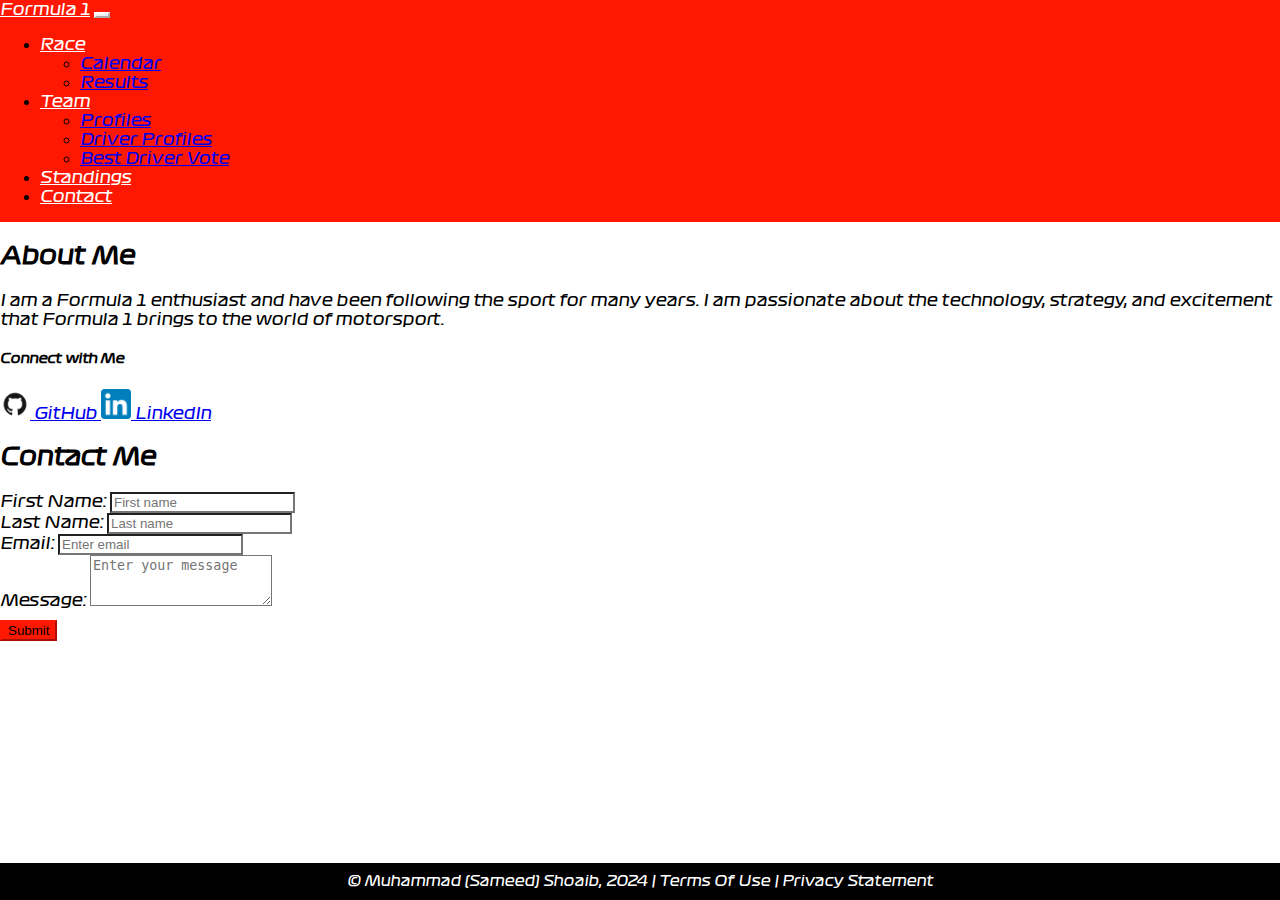
<file: contact.html>
<!-- DEVELOPER: Muhammad (Sameed) Shoaib, IS117-102, Spring 2024 -->

<!DOCTYPE html>
<html lang="en">
<head>
    <meta charset="UTF-8">
    <title>Formula 1 Information Website</title>
    <!-- CSS only -->
    <link href="https://cdn.jsdelivr.net/npm/bootstrap@5.0.2/dist/css/bootstrap.min.css"
          rel="stylesheet"
          integrity="sha384-EVSTQN3/azprG1Anm3QDgpJLIm9Nao0Yz1ztcQTwFspd3yD65VohhpuuCOmLASjC"
          crossorigin="anonymous">
    <link href="css/main.css" rel="stylesheet">
</head>
<body>
<nav class="navbar navbar-expand-lg navbar-dark bg-dark">
    <div class="container-fluid">
        <!-- Brand -->
        <a class="navbar-brand" href="index.html">Formula 1</a>

        <!-- Responsive Button for the smaller menu -->
        <button class="navbar-toggler" type="button" data-bs-toggle="collapse" data-bs-target="#navbarNav"
                aria-controls="navbarNav" aria-expanded="false" aria-label="Toggle navigation">
            <span class="navbar-toggler-icon"></span>
        </button>

        <div class="collapse navbar-collapse" id="navbarNav">
            <ul class="navbar-nav">
                <!-- Links -->
                <li class="nav-item dropdown">
                    <a class="nav-link dropdown-toggle" href=racecalender.html id="navbarDropdownRace" >
                        Race
                    </a>
                    <ul class="dropdown-menu" aria-labelledby="navbarDropdownRace">
                        <li><a class="dropdown-item" href="racecalender.html">Calendar</a></li>
                        <li><a class="dropdown-item" href="raceresult.html">Results</a></li>
                    </ul>
                </li>
                <li class="nav-item dropdown">
                    <a class="nav-link dropdown-toggle" href="teamprofiles.html" id="navbarDropdownTeam">
                        Team
                    </a>
                    <ul class="dropdown-menu" aria-labelledby="navbarDropdownTeam">
                        <li><a class="dropdown-item" href="teamprofiles.html">Profiles</a></li>
                        <li><a class="dropdown-item" href="driverprofiles.html">Driver Profiles</a></li>
                        <li><a class="dropdown-item" href="drivervote.html">Best Driver Vote</a></li>
                    </ul>
                </li>
                <li class="nav-item">
                    <a class="nav-link" href="standings.html">Standings</a>
                </li>
                <li class="nav-item">
                    <a class="nav-link" href="contact.html">Contact</a>
                </li>
            </ul>
        </div>
    </div>
</nav>
<div class="container mt-5">
    <div class="row">
        <!-- About me section -->
        <div class="col-md-6">
            <div class="card">
                <div class="card-body">
                    <h2 class="card-title">About Me</h2>
                    <p class="card-text">I am a Formula 1 enthusiast and have been following the sport for many years. I am passionate about the technology, strategy, and excitement that Formula 1 brings to the world of motorsport.</p>
                    <!-- Links to GitHub and LinkedIn -->
                    <div class="card">
                        <div class="card-body">
                            <h5 class="card-title">Connect with Me</h5>
                            <a href="https://github.com/Sameed-S" class="card-link" target="_blank">
                                <img src= "media/github.png" alt="GitHub" width="30" height="30"> GitHub
                            </a>
                            <a href="https://www.linkedin.com/in/sameed-s-51813a181/" class="card-link" target="_blank">
                                <img src= "media/LinkedIn.png" alt="LinkedIn" width="30" height="30"> LinkedIn
                            </a>
                        </div>
                    </div>
                </div>
            </div>
        </div>
        <!-- Contact form -->
        <div class="col-md-6">
            <div class="card">
                <div class="card-body">
                    <h2 class="card-title">Contact Me</h2>
                    <form action="">
                        <div class="form-group">
                            <label for="firstname">First Name:</label>
                            <input type="text" class="form-control" id="firstname"
                                   placeholder="First name" name="firstname">
                        </div>
                        <div class="form-group">
                            <label for="lastname">Last Name:</label>
                            <input type="text" class="form-control" id="lastname"
                                   placeholder="Last name" name="lastname">
                        </div>
                        <div class="form-group">
                            <label for="email">Email:</label>
                            <input type="email" class="form-control" id="email"
                                   placeholder="Enter email" name="email">
                        </div>
                        <div class="form-group">
                            <label for="message">Message:</label>
                            <textarea class="form-control" id="message" rows="3" placeholder="Enter your message"></textarea>
                        </div>
                        <button type="submit" class="btn btn-primary">Submit</button>
                    </form>
                </div>
            </div>
        </div>
    </div>
</div>
<footer class="footer page-footer font-small">
    <div class="container">
        <div class="row">
            <span class="text-muted">&copy; Muhammad (Sameed) Shoaib, 2024 | Terms Of Use | Privacy Statement</span>
        </div>
    </div>
</footer>
<!-- Javascript Bundle with Popper -->
<script src="https://cdn.jsdelivr.net/npm/bootstrap@5.0.2/dist/js/bootstrap.bundle.min.js"
        integrity="sha384-MrcW6ZMFYlzcLA8Nl+NtUVF0sA7MsXsP1UyJoMp4YLEuNSfAP+JcXn/tWtIaxVXM"
        crossorigin="anonymous"></script>
</body>
</html>
</file>
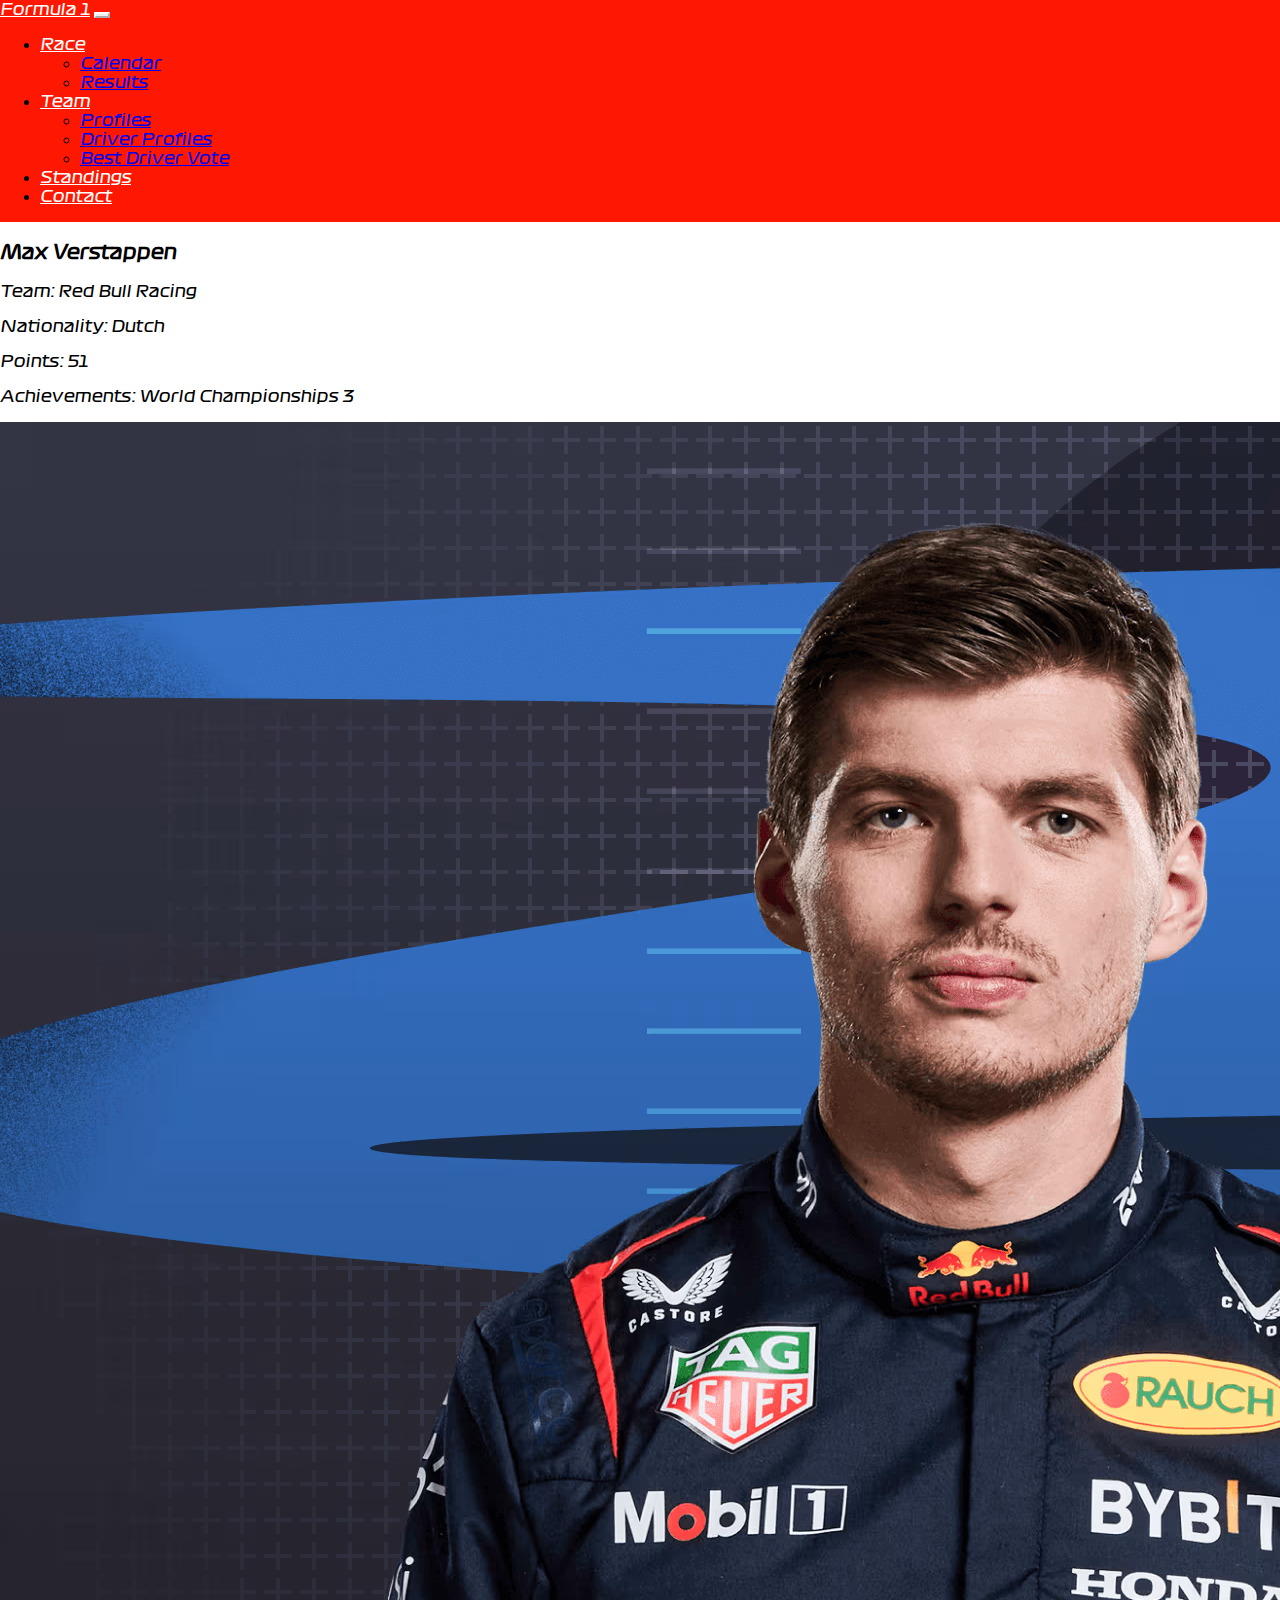
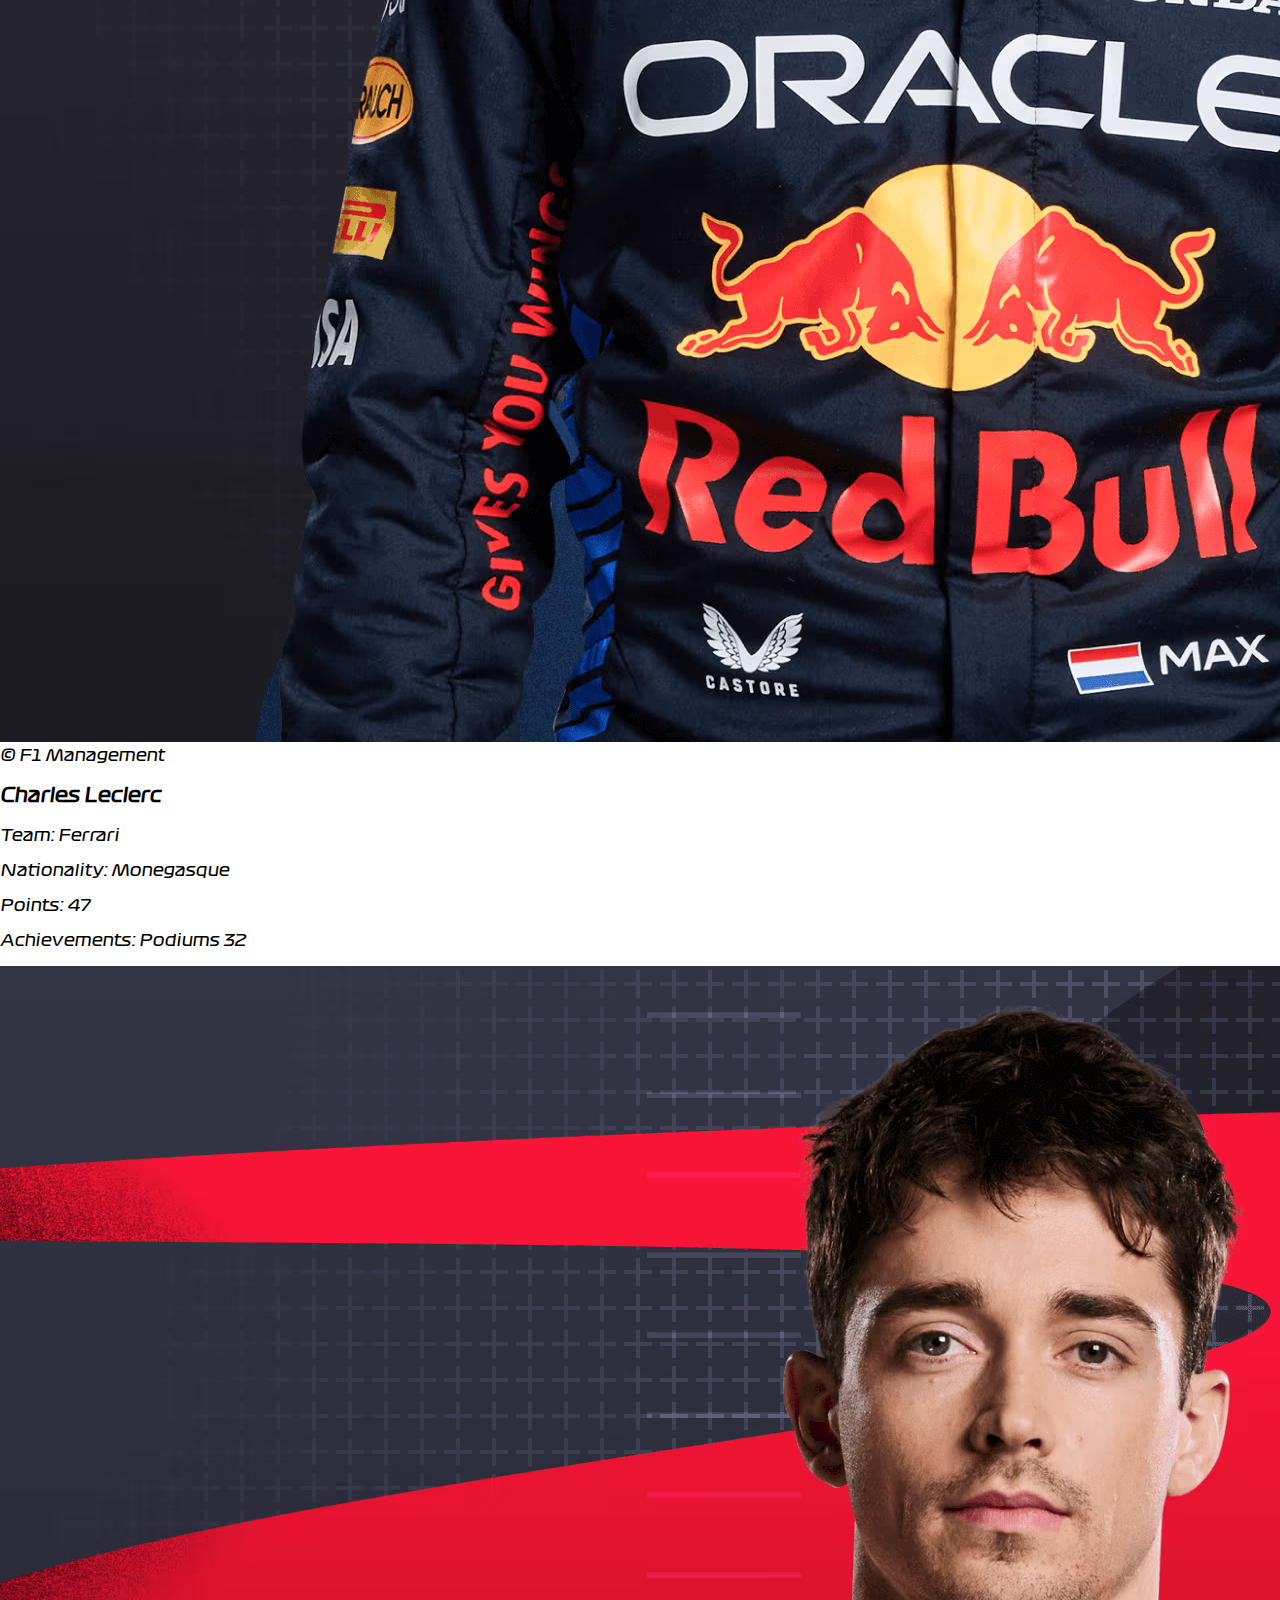
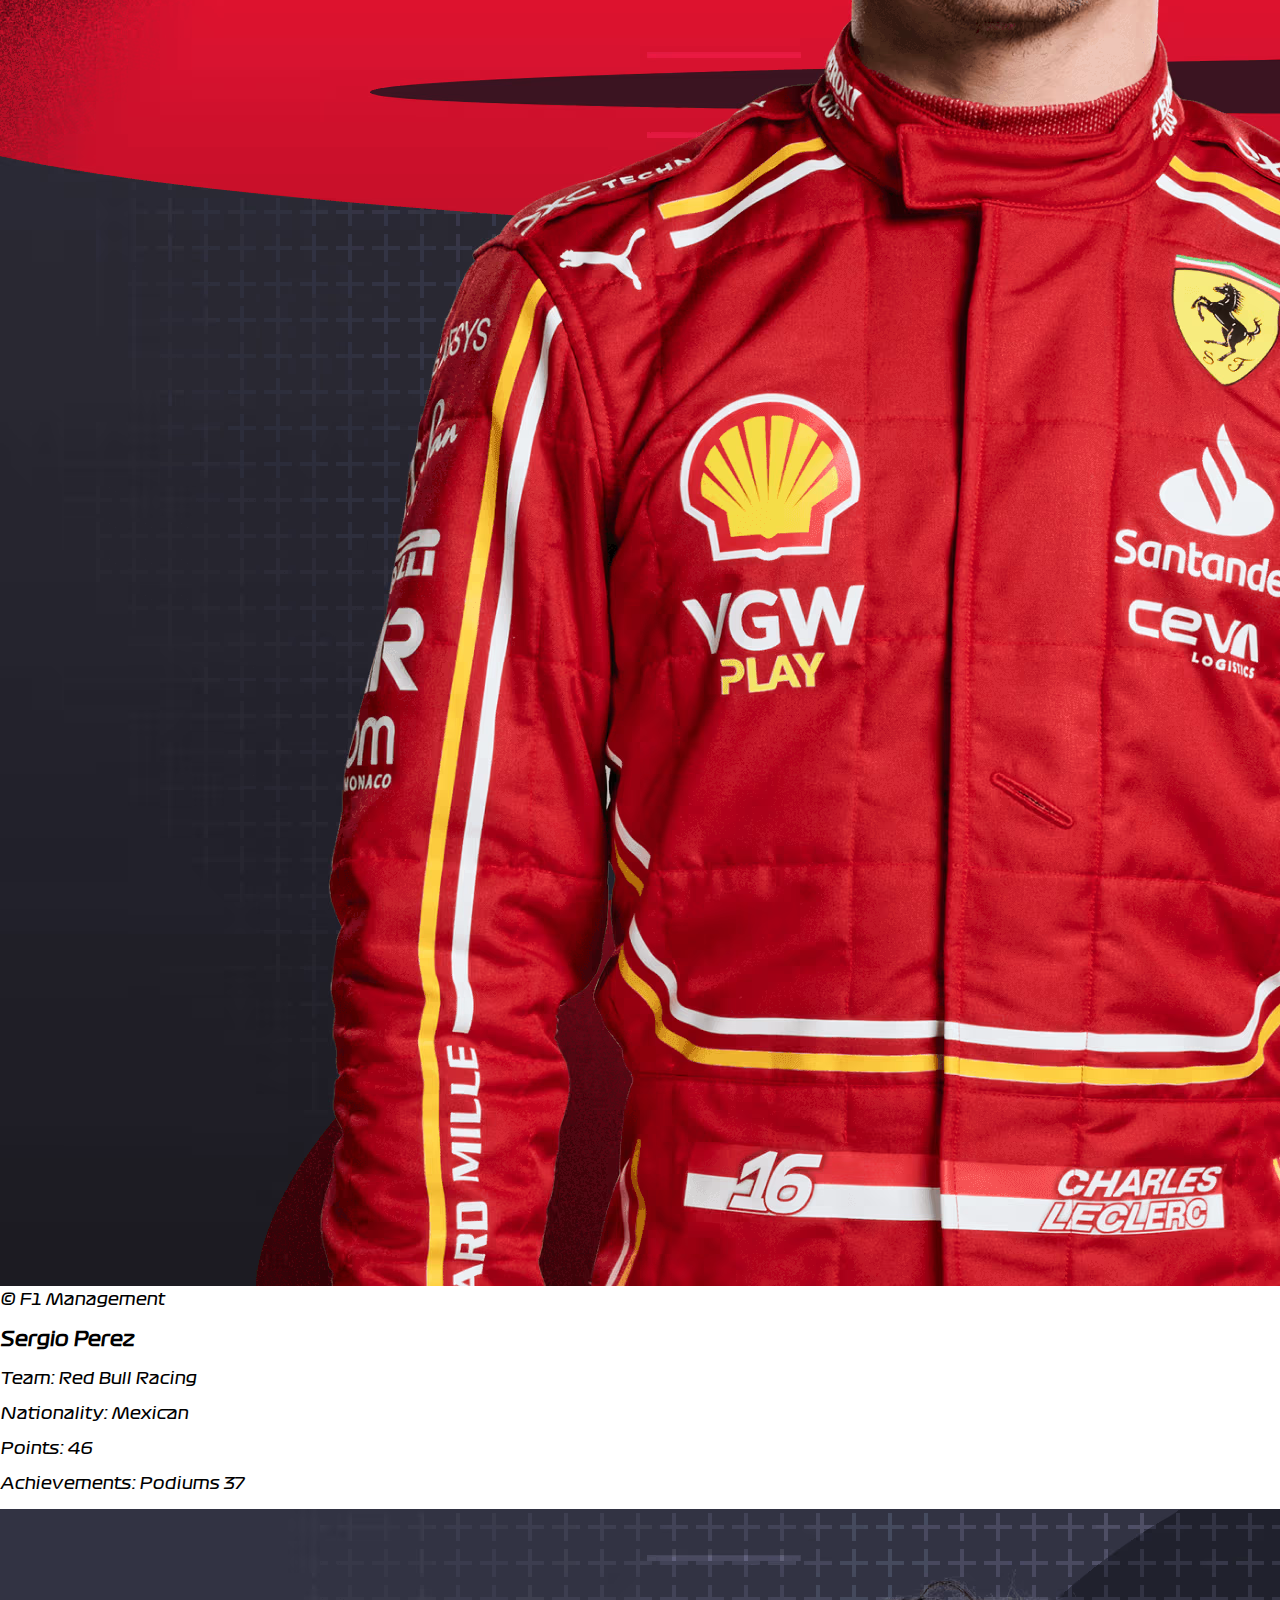
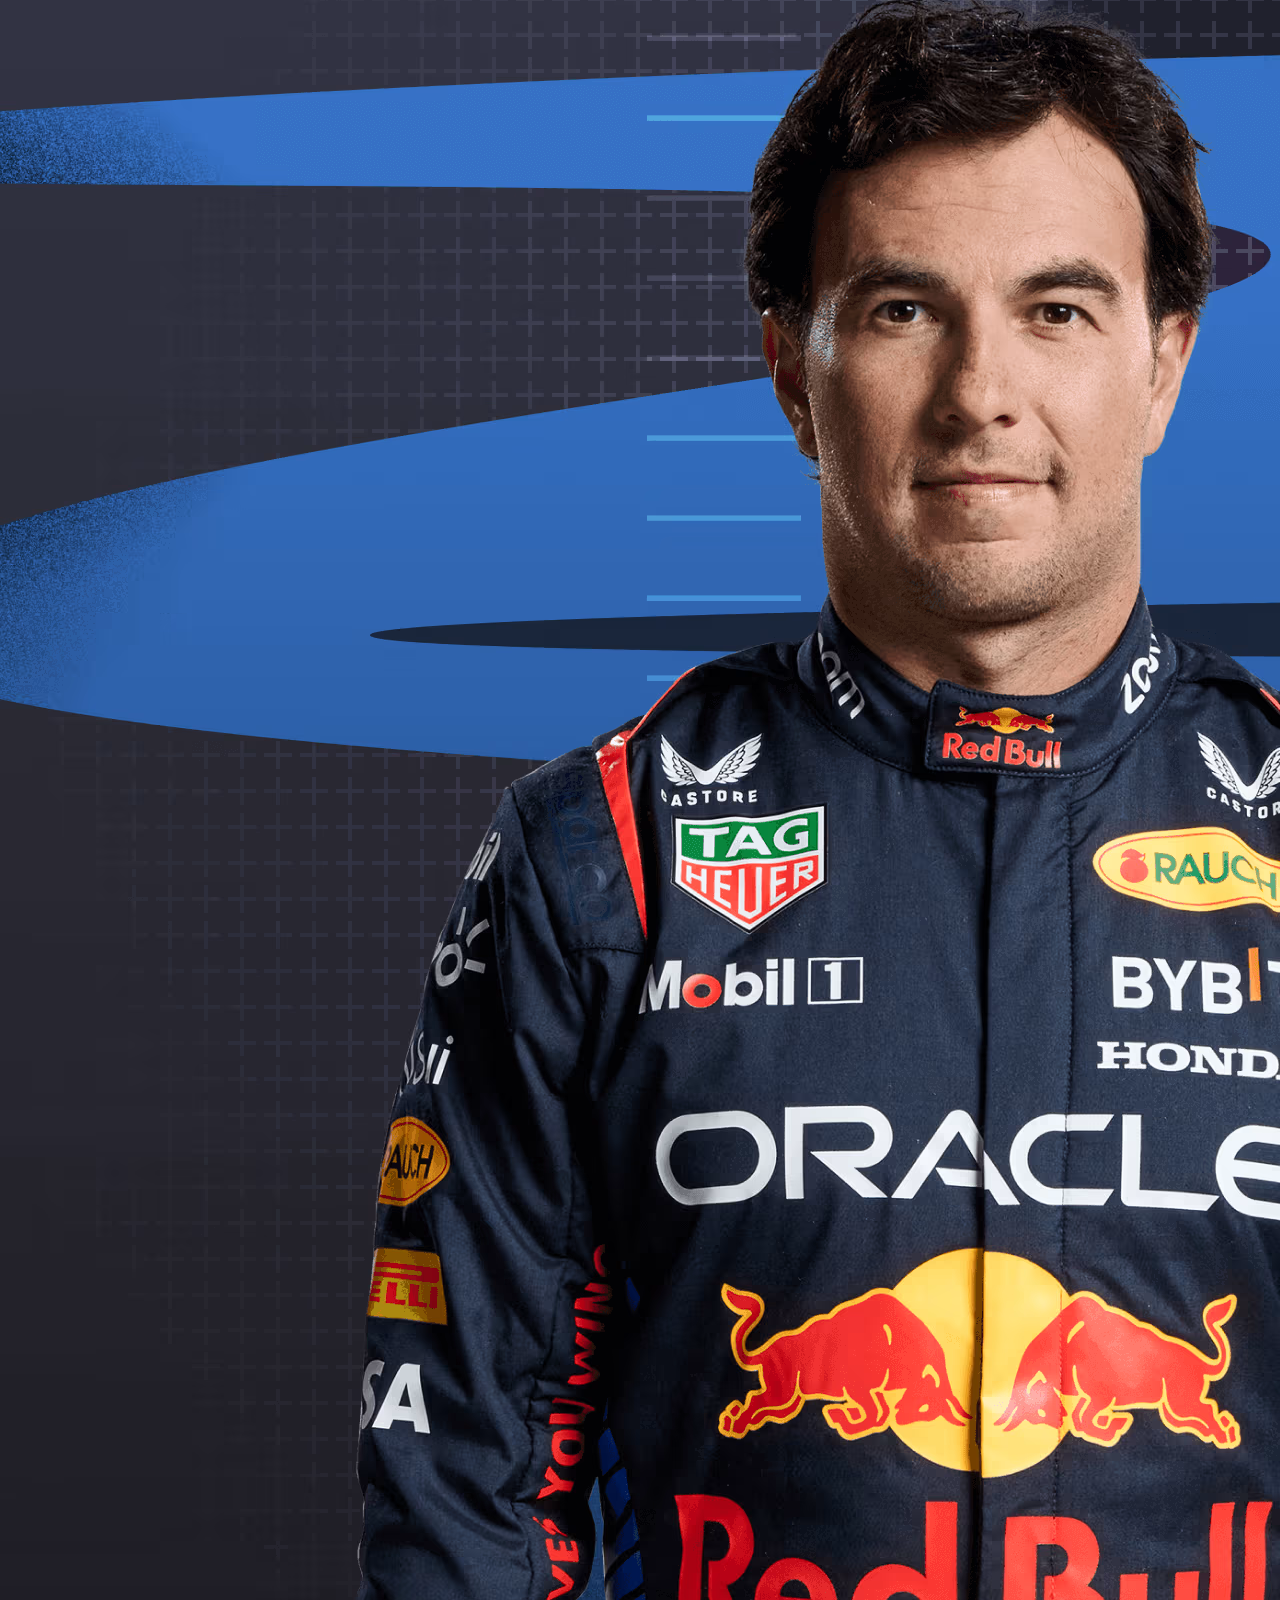
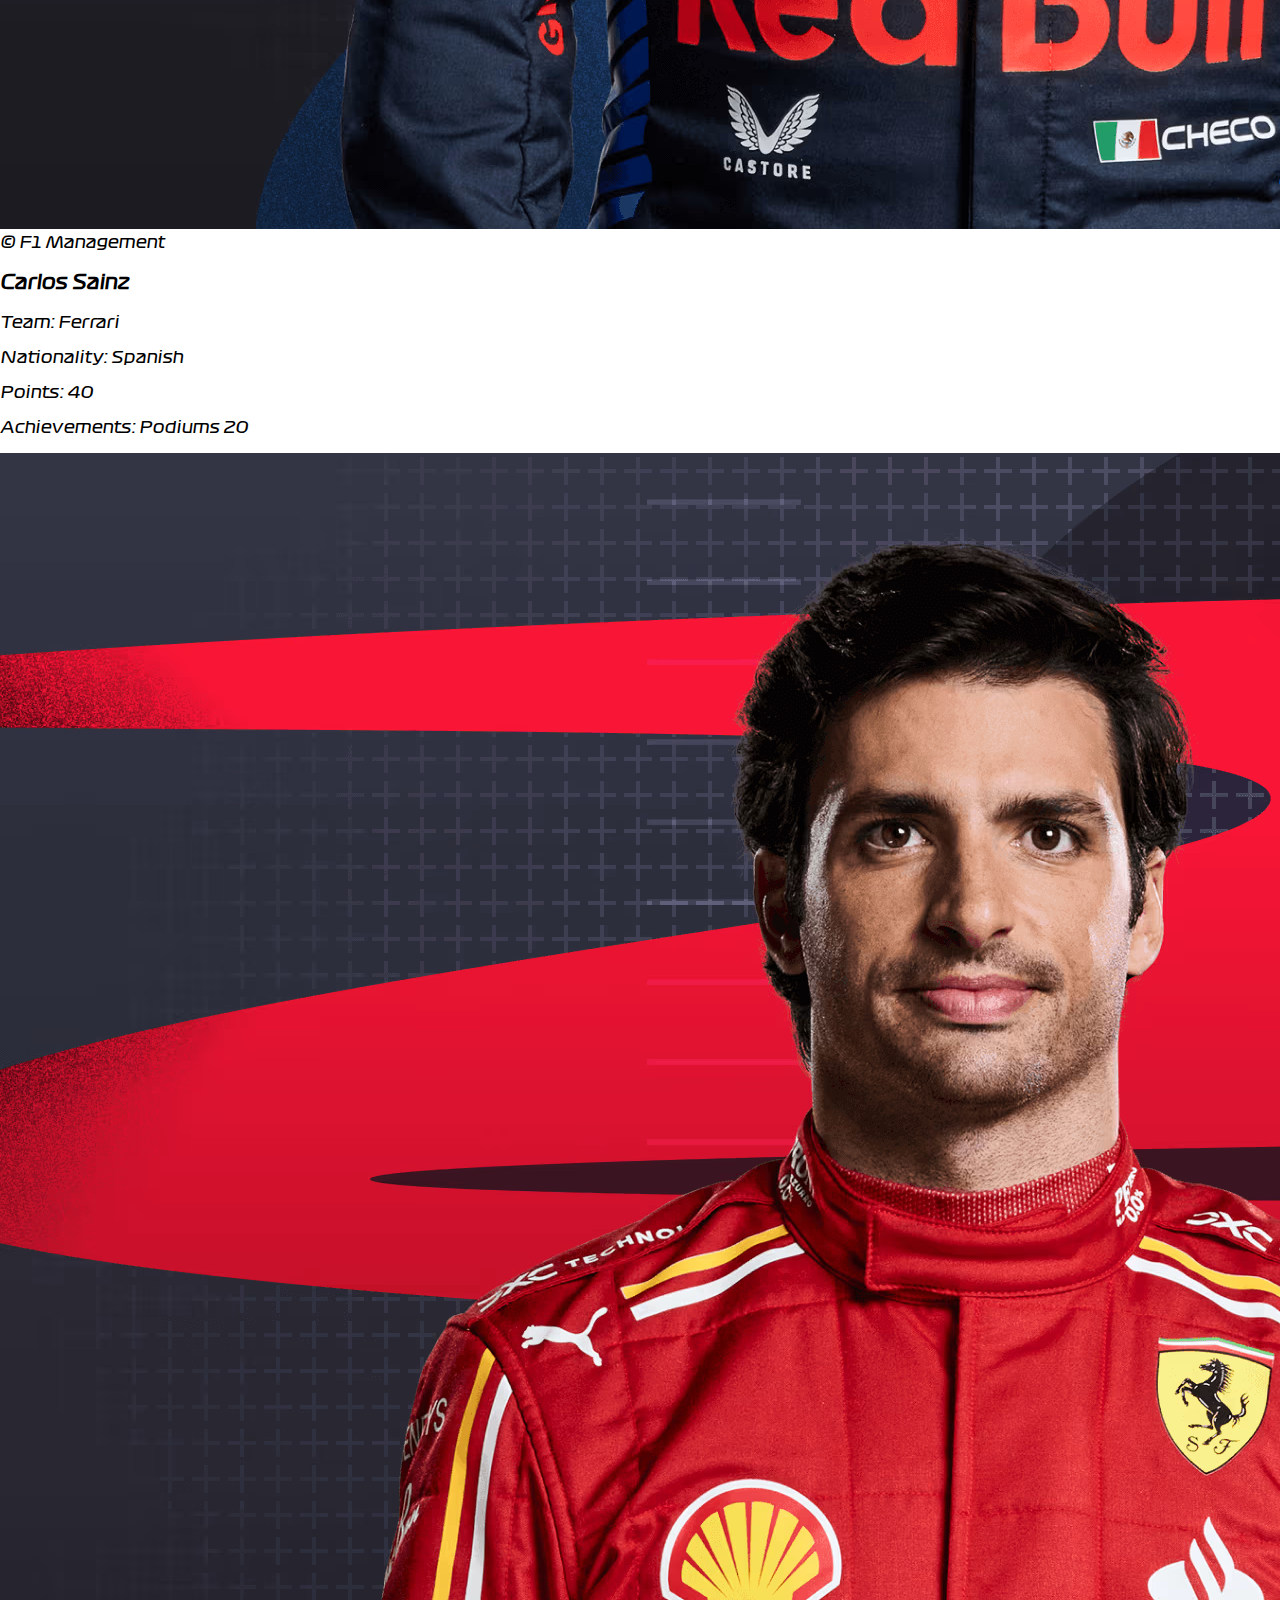
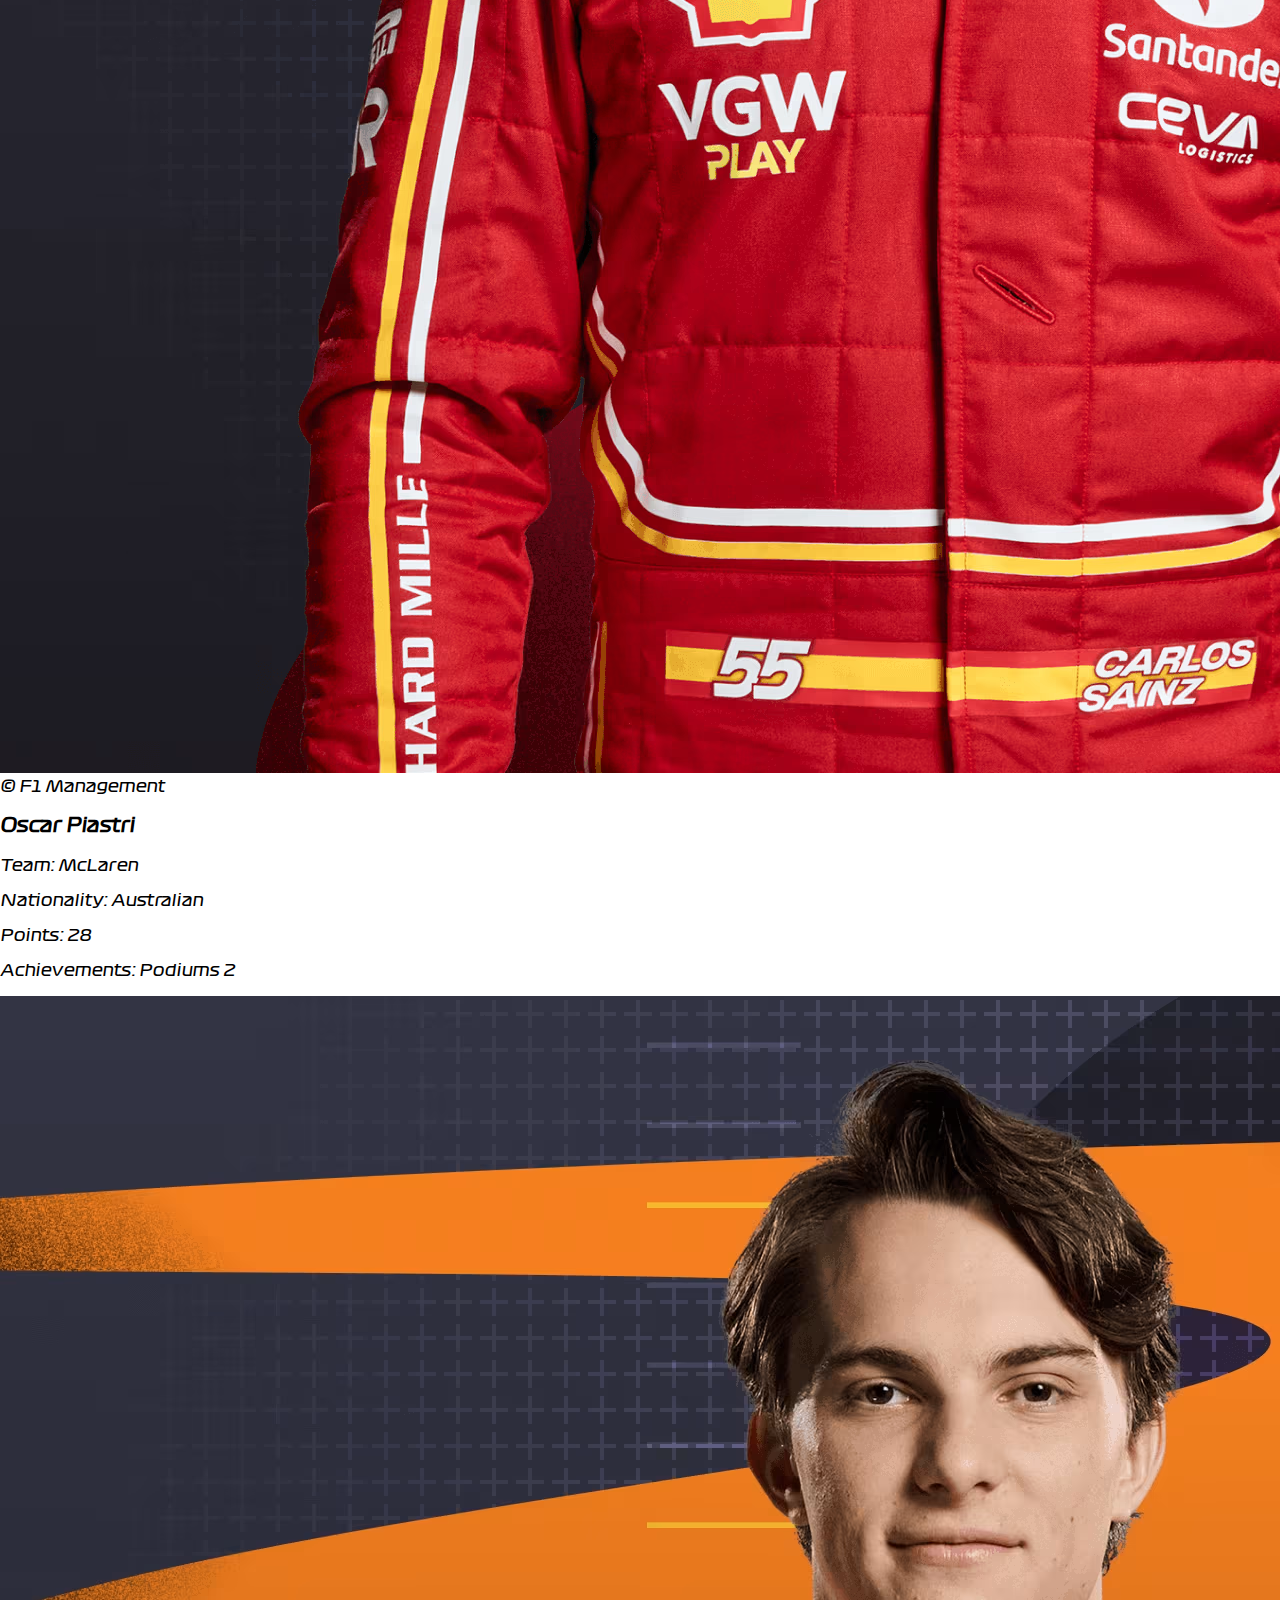
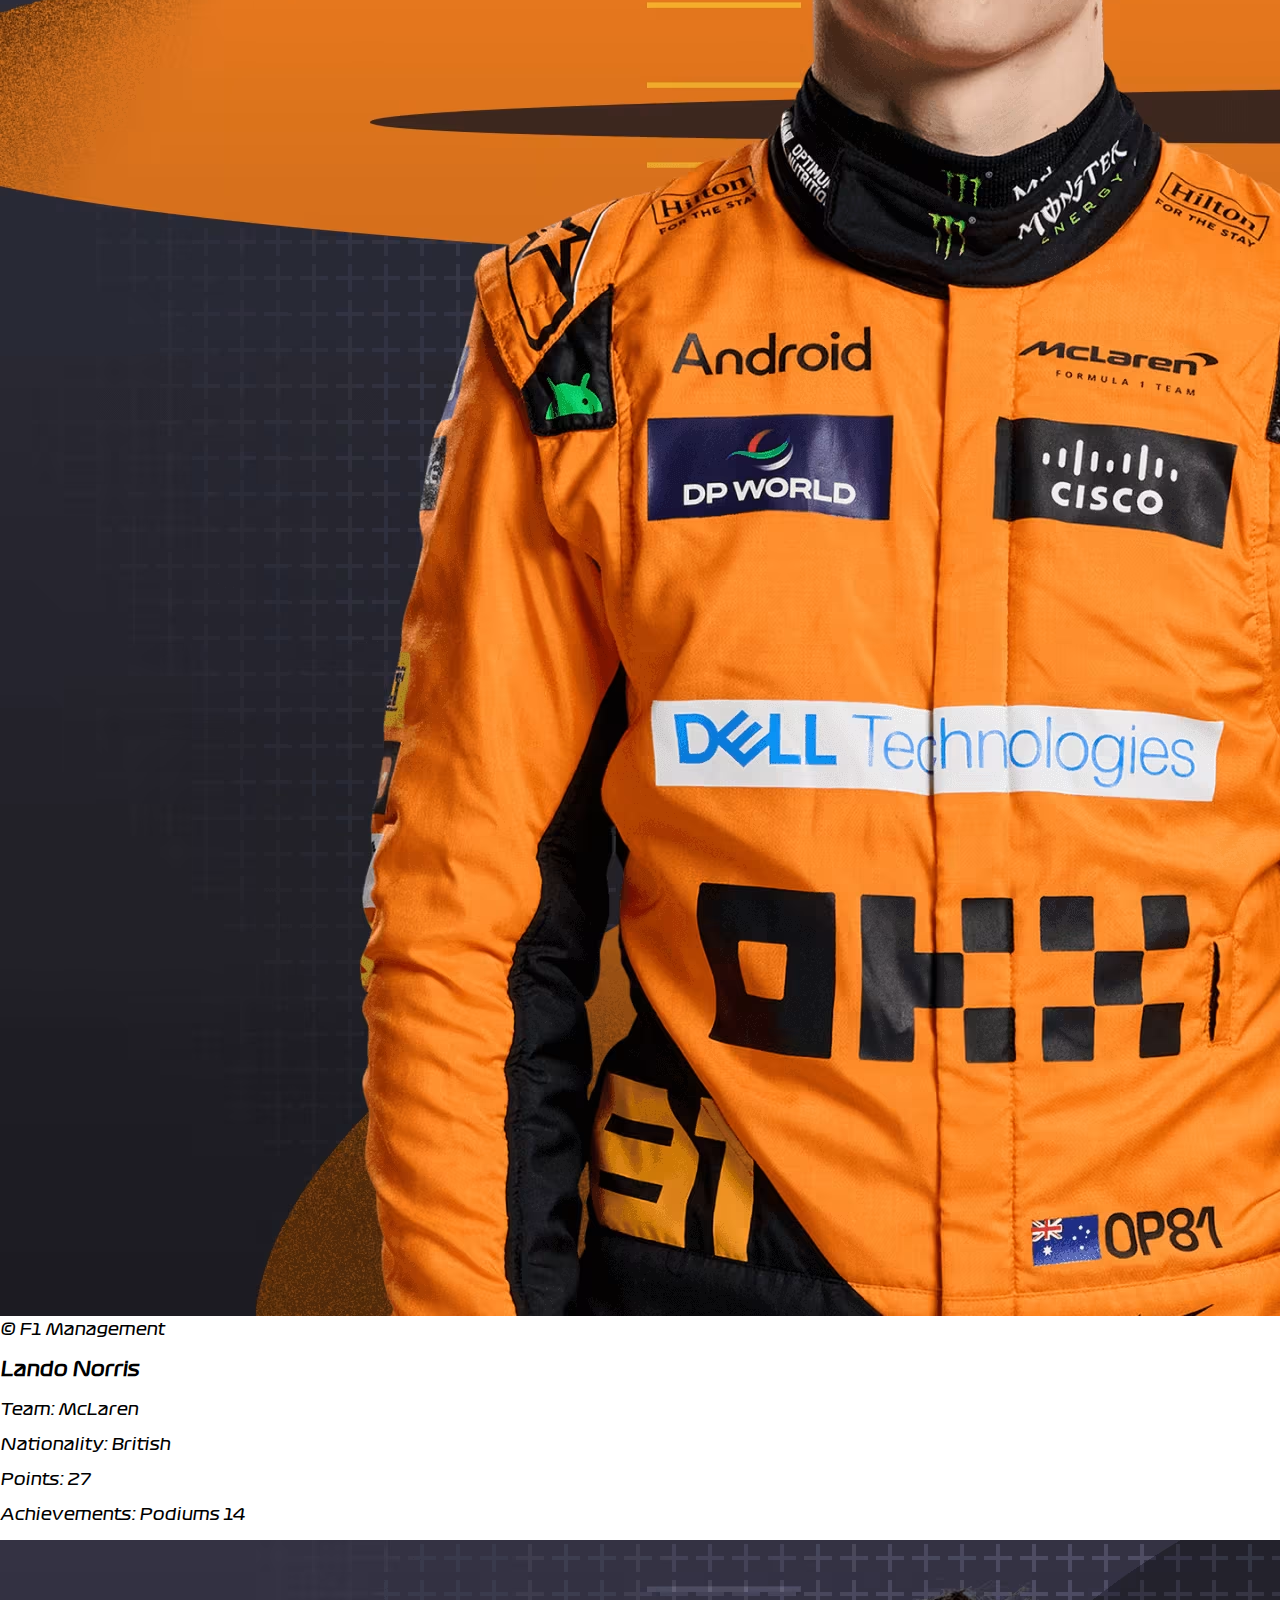
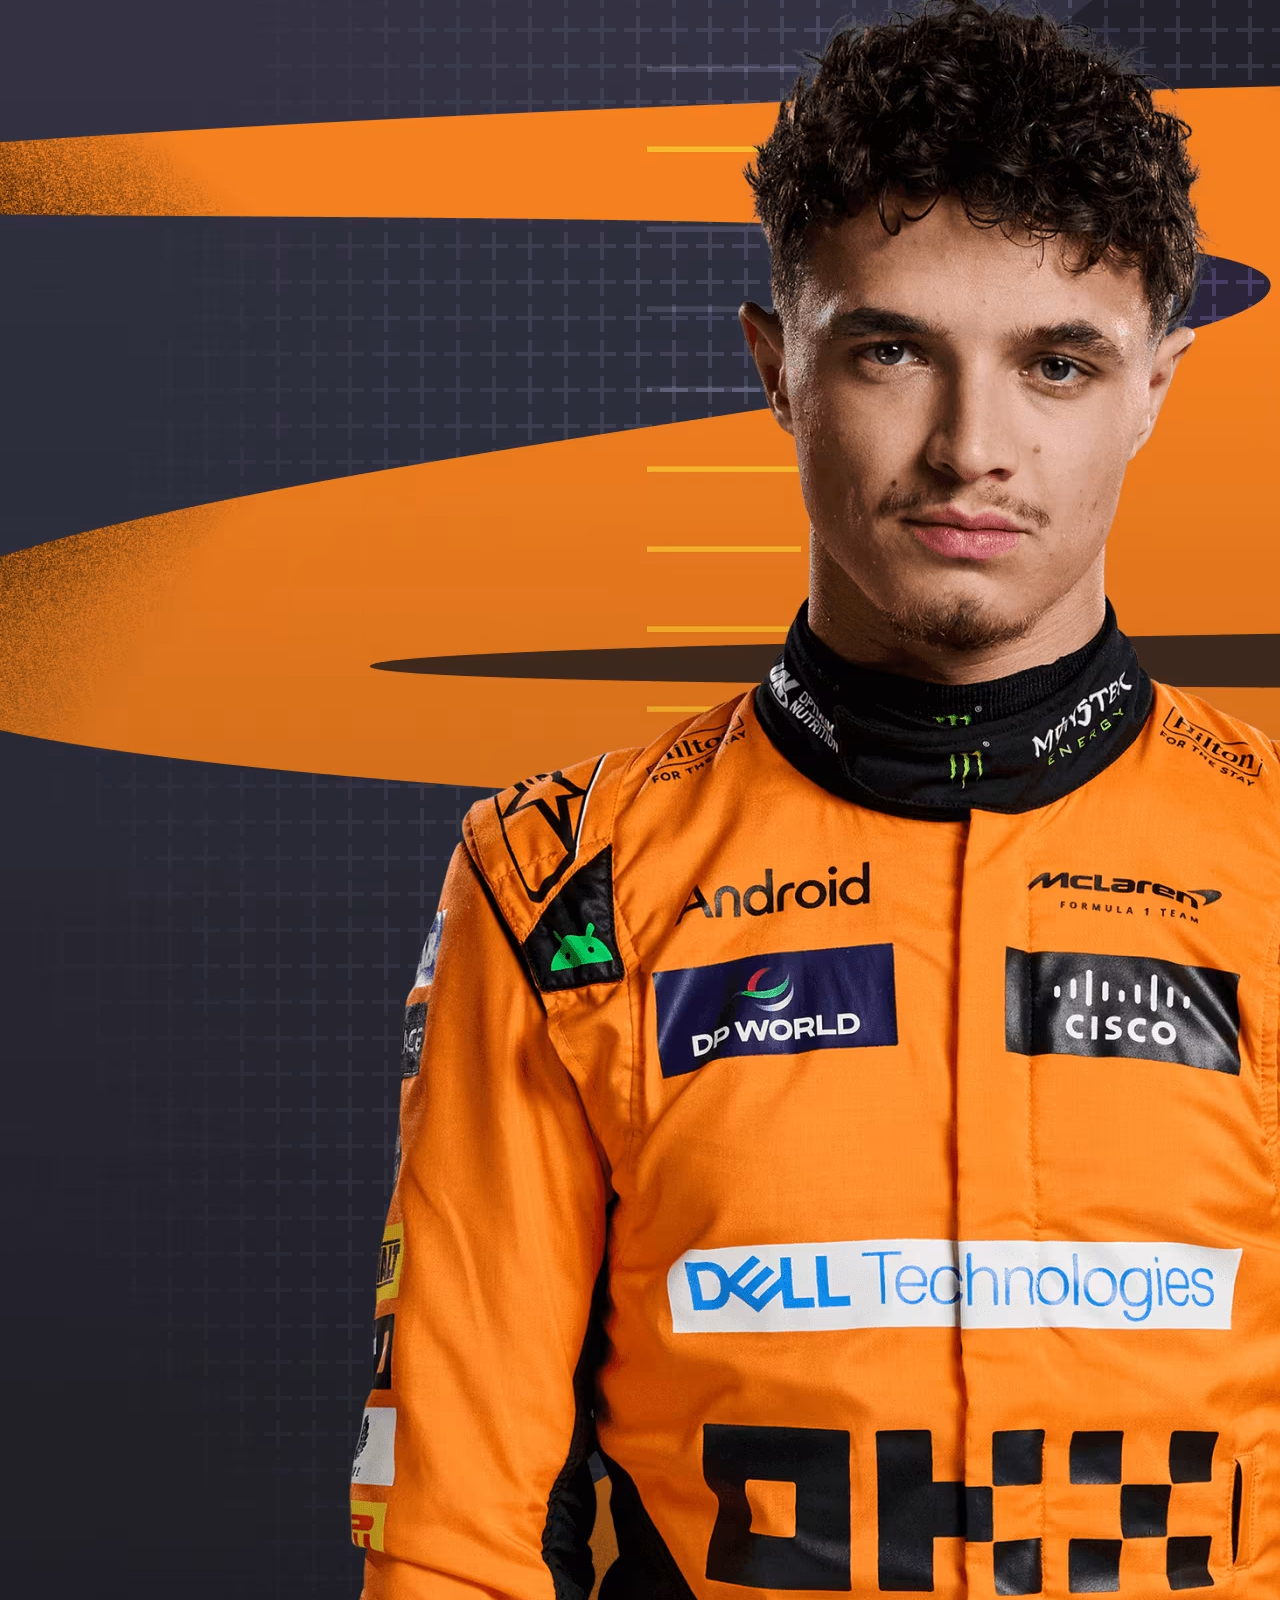
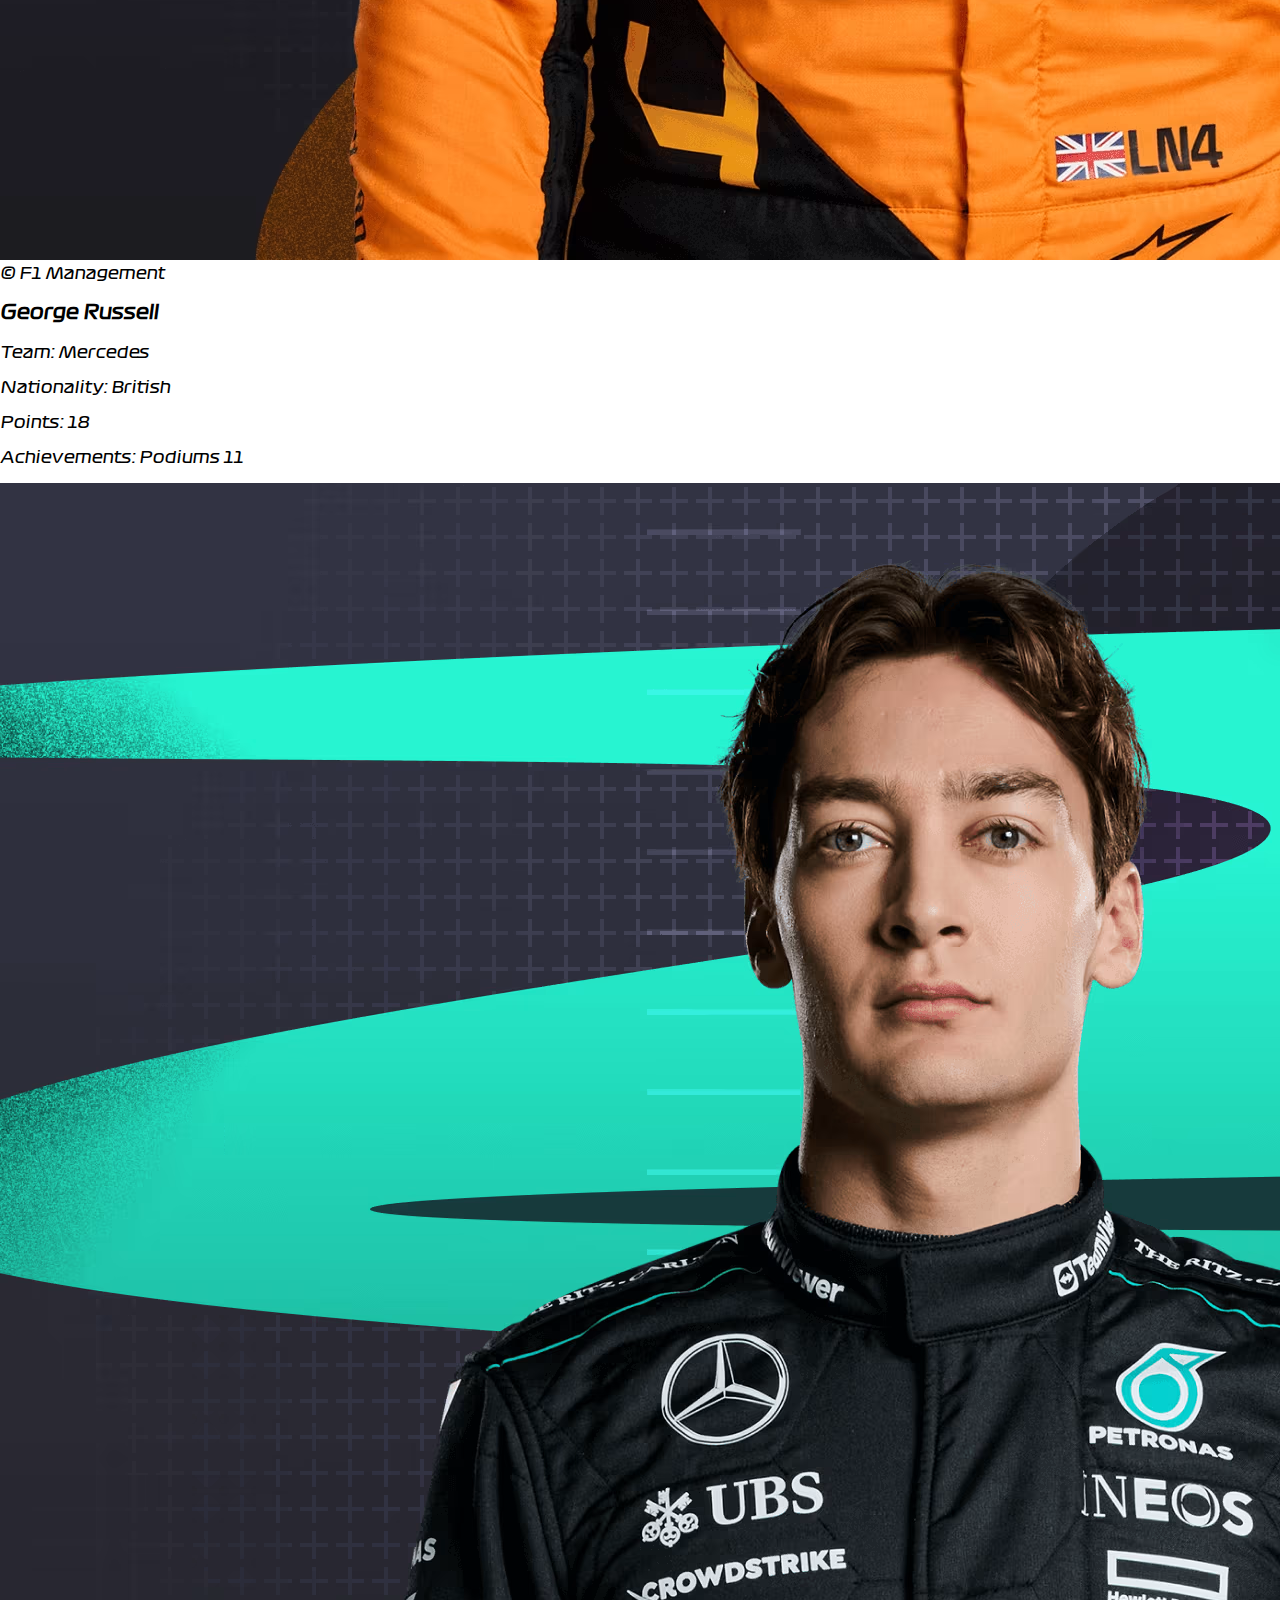
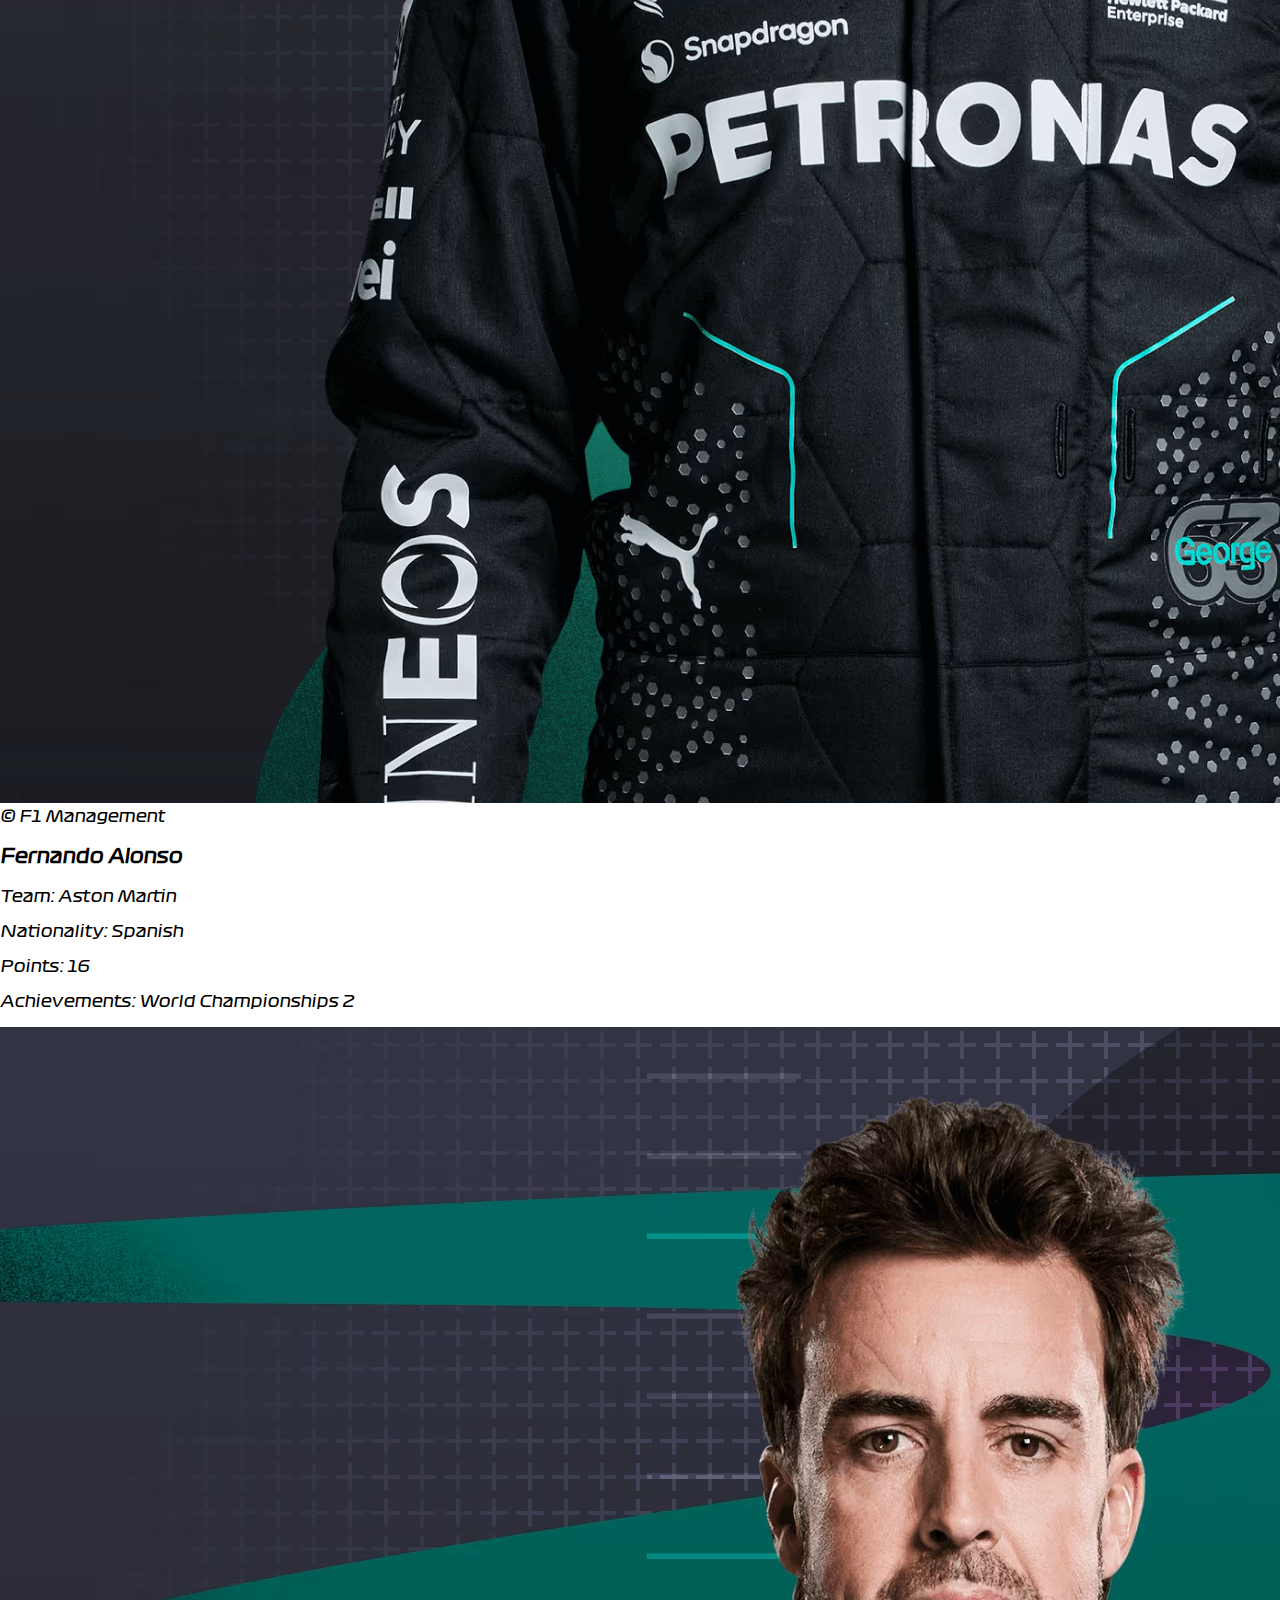
<file: driverprofiles.html>
<!-- DEVELOPER: Muhammad (Sameed) Shoaib, IS117-102, Spring 2024 -->

<!DOCTYPE html>
<html lang="en">
<head>
    <meta charset="UTF-8">
    <title>Formula 1 Driver Profiles</title>
    <!-- CSS only -->
    <link href="https://cdn.jsdelivr.net/npm/bootstrap@5.0.2/dist/css/bootstrap.min.css"
          rel="stylesheet"
          integrity="sha384-EVSTQN3/azprG1Anm3QDgpJLIm9Nao0Yz1ztcQTwFspd3yD65VohhpuuCOmLASjC"
          crossorigin="anonymous">
    <link href="css/main.css" rel="stylesheet">

</head>
<body>
<nav class="navbar navbar-expand-lg navbar-dark bg-dark">
    <div class="container-fluid">
        <!-- Brand -->
        <a class="navbar-brand" href="index.html">Formula 1</a>

        <!-- Responsive Button for the smaller menu -->
        <button class="navbar-toggler" type="button" data-bs-toggle="collapse" data-bs-target="#navbarNav"
                aria-controls="navbarNav" aria-expanded="false" aria-label="Toggle navigation">
            <span class="navbar-toggler-icon"></span>
        </button>

        <div class="collapse navbar-collapse" id="navbarNav">
            <ul class="navbar-nav">
                <!-- Links -->
                <li class="nav-item dropdown">
                    <a class="nav-link dropdown-toggle" href=racecalender.html id="navbarDropdownRace" >
                        Race
                    </a>
                    <ul class="dropdown-menu" aria-labelledby="navbarDropdownRace">
                        <li><a class="dropdown-item" href="racecalender.html">Calendar</a></li>
                        <li><a class="dropdown-item" href="raceresult.html">Results</a></li>
                    </ul>
                </li>
                <li class="nav-item dropdown">
                    <a class="nav-link dropdown-toggle" href="teamprofiles.html" id="navbarDropdownTeam">
                        Team
                    </a>
                    <ul class="dropdown-menu" aria-labelledby="navbarDropdownTeam">
                        <li><a class="dropdown-item" href="teamprofiles.html">Profiles</a></li>
                        <li><a class="dropdown-item" href="driverprofiles.html">Driver Profiles</a></li>
                        <li><a class="dropdown-item" href="drivervote.html">Best Driver Vote</a></li>
                    </ul>
                </li>
                <li class="nav-item">
                    <a class="nav-link" href="standings.html">Standings</a>
                </li>
                <li class="nav-item">
                    <a class="nav-link" href="contact.html">Contact</a>
                </li>
            </ul>
        </div>
    </div>
</nav>
<div class="container">
    <div class="row">
        <!-- Driver profiles grid -->
        <div class="col-md-4">
            <div class="card mb-4">
                <div class="card-body">
                    <h3 class="card-title">Max Verstappen</h3>
                    <p class="card-text">Team: Red Bull Racing</p>
                    <p class="card-text">Nationality: Dutch</p>
                    <p class="card-text">Points: 51</p>
                    <p class="card-text">Achievements: World Championships	3</p>
                    <img src="media/drivers/Max.avif" class="card-img-bottom" alt="Max Verstappen">
                </div>
                <span class="text-muted">&copy; F1 Management</span>
            </div>
        </div>
        <div class="col-md-4">
            <div class="card mb-4">
                <div class="card-body">
                    <h3 class="card-title">Charles Leclerc</h3>
                    <p class="card-text">Team: Ferrari</p>
                    <p class="card-text">Nationality: Monegasque</p>
                    <p class="card-text">Points: 47</p>
                    <p class="card-text">Achievements: Podiums	32</p>
                    <img src="media/drivers/Charles.avif" class="card-img-bottom" alt="Charles Leclerc">
                </div>
                <span class="text-muted">&copy; F1 Management</span>
            </div>
        </div>
        <div class="col-md-4">
            <div class="card mb-4">
                <div class="card-body">
                    <h3 class="card-title">Sergio Perez</h3>
                    <p class="card-text">Team: Red Bull Racing</p>
                    <p class="card-text">Nationality: Mexican</p>
                    <p class="card-text">Points: 46</p>
                    <p class="card-text">Achievements: Podiums	37</p>
                    <img src="media/drivers/Sergio.avif" class="card-img-bottom" alt="Sergio Perez">
                </div>
                <span class="text-muted">&copy; F1 Management</span>
            </div>
        </div>
        <!-- For Carlos Sainz -->
        <div class="col-md-4">
            <div class="card mb-4">
                <div class="card-body">
                    <h3 class="card-title">Carlos Sainz</h3>
                    <p class="card-text">Team: Ferrari</p>
                    <p class="card-text">Nationality: Spanish</p>
                    <p class="card-text">Points: 40</p>
                    <p class="card-text">Achievements: Podiums	20</p>
                    <img src="media/drivers/Carlos.avif" class="card-img-bottom" alt="Carlos Sainz">
                </div>
                <span class="text-muted">&copy; F1 Management</span>
            </div>
        </div>
        <!-- For Oscar Piastri -->
        <div class="col-md-4">
            <div class="card mb-4">
                <div class="card-body">
                    <h3 class="card-title">Oscar Piastri</h3>
                    <p class="card-text">Team: McLaren</p>
                    <p class="card-text">Nationality: Australian</p>
                    <p class="card-text">Points: 28</p>
                    <p class="card-text">Achievements: Podiums	2</p>
                    <img src="media/drivers/Oscar.avif" class="card-img-bottom" alt="Oscar Piastri">
                </div>
                <span class="text-muted">&copy; F1 Management</span>
            </div>
        </div>
        <!-- For Lando Norris -->
        <div class="col-md-4">
            <div class="card mb-4">
                <div class="card-body">
                    <h3 class="card-title">Lando Norris</h3>
                    <p class="card-text">Team: McLaren</p>
                    <p class="card-text">Nationality: British</p>
                    <p class="card-text">Points: 27</p>
                    <p class="card-text">Achievements: Podiums	14</p>
                    <img src="media/drivers/Lando.avif" class="card-img-bottom" alt="Lando Norris">
                </div>
                <span class="text-muted">&copy; F1 Management</span>
            </div>
        </div>
        <!-- For George Russell -->
        <div class="col-md-4">
            <div class="card mb-4">
                <div class="card-body">
                    <h3 class="card-title">George Russell</h3>
                    <p class="card-text">Team: Mercedes</p>
                    <p class="card-text">Nationality: British</p>
                    <p class="card-text">Points: 18</p>
                    <p class="card-text">Achievements: Podiums	11</p>
                    <img src="media/drivers/George.avif" class="card-img-bottom" alt="George Russell">
                </div>
                <span class="text-muted">&copy; F1 Management</span>
            </div>
        </div>
        <!-- For Fernando Alonso -->
        <div class="col-md-4">
            <div class="card mb-4">
                <div class="card-body">
                    <h3 class="card-title">Fernando Alonso</h3>
                    <p class="card-text">Team: Aston Martin</p>
                    <p class="card-text">Nationality: Spanish</p>
                    <p class="card-text">Points: 16</p>
                    <p class="card-text">Achievements: World Championships	2</p>
                    <img src="media/drivers/Fernando.avif" class="card-img-bottom" alt="Fernando Alonso">
                </div>
                <span class="text-muted">&copy; F1 Management</span>
            </div>
        </div>
        <!-- For Lance Stroll -->
        <div class="col-md-4">
            <div class="card mb-4">
                <div class="card-body">
                    <h3 class="card-title">Lance Stroll</h3>
                    <p class="card-text">Team: Aston Martin</p>
                    <p class="card-text">Nationality: Canadian</p>
                    <p class="card-text">Points: 9</p>
                    <p class="card-text">Achievements: Podiums	3</p>
                    <img src="media/drivers/Lance.avif" class="card-img-bottom" alt="Lance Stroll">
                </div>
                <span class="text-muted">&copy; F1 Management</span>
            </div>
        </div>
        <!-- For Lewis Hamilton -->
        <div class="col-md-4">
            <div class="card mb-4">
                <div class="card-body">
                    <h3 class="card-title">Lewis Hamilton</h3>
                    <p class="card-text">Team: Mercedes</p>
                    <p class="card-text">Nationality: British</p>
                    <p class="card-text">Points: 8</p>
                    <p class="card-text">Achievements: World Championships	7</p>
                    <img src="media/drivers/Lewis.avif" class="card-img-bottom" alt="Lewis Hamilton">
                </div>
                <span class="text-muted">&copy; F1 Management</span>
            </div>
        </div>
        <!-- For Yuki Tsunoda -->
        <div class="col-md-4">
            <div class="card mb-4">
                <div class="card-body">
                    <h3 class="card-title">Yuki Tsunoda</h3>
                    <p class="card-text">Team: RB</p>
                    <p class="card-text">Nationality: Japanese</p>
                    <p class="card-text">Points: 6</p>
                    <p class="card-text">Achievements: Highest race finish	4 (x1)</p>
                    <img src="media/drivers/Yuki.avif" class="card-img-bottom" alt="Yuki Tsunoda">
                </div>
                <span class="text-muted">&copy; F1 Management</span>
            </div>
        </div>
        <!-- For Nico Hulkenberg -->
        <div class="col-md-4">
            <div class="card mb-4">
                <div class="card-body">
                    <h3 class="card-title">Nico Hulkenberg</h3>
                    <p class="card-text">Team: Haas F1 Team</p>
                    <p class="card-text">Nationality: German</p>
                    <p class="card-text">Points: 3</p>
                    <p class="card-text">Achievements: Highest race finish	4 (x3)</p>
                    <img src="media/drivers/Nico.avif" class="card-img-bottom" alt="Nico Hulkenberg">
                </div>
                <span class="text-muted">&copy; F1 Management</span>
            </div>
        </div>
        <!-- For Kevin Magnussen -->
        <div class="col-md-4">
            <div class="card mb-4">
                <div class="card-body">
                    <h3 class="card-title">Kevin Magnussen</h3>
                    <p class="card-text">Team: Haas F1 Team</p>
                    <p class="card-text">Nationality: Danish</p>
                    <p class="card-text">Points: 1</p>
                    <p class="card-text">Achievements: Podiums	1</p>
                    <img src="media/drivers/Kevin.avif" class="card-img-bottom" alt="Kevin Magnussen">
                </div>
                <span class="text-muted">&copy; F1 Management</span>
            </div>
        </div>
        <!-- For Alexander Albon -->
        <div class="col-md-4">
            <div class="card mb-4">
                <div class="card-body">
                    <h3 class="card-title">Alexander Albon</h3>
                    <p class="card-text">Team: Williams</p>
                    <p class="card-text">Nationality: Thai</p>
                    <p class="card-text">Points: 0</p>
                    <p class="card-text">Achievements: Podiums	2</p>
                    <img src="media/drivers/Alexander.avif" class="card-img-bottom" alt="Alexander Albon">
                </div>
                <span class="text-muted">&copy; F1 Management</span>
            </div>
        </div>
        <!-- For Guanyu Zhou -->
        <div class="col-md-4">
            <div class="card mb-4">
                <div class="card-body">
                    <h3 class="card-title">Guanyu Zhou</h3>
                    <p class="card-text">Team: Kick Sauber</p>
                    <p class="card-text">Nationality: Chinese</p>
                    <p class="card-text">Points: 0</p>
                    <p class="card-text">Achievements: Highest race finish	8 (x1)</p>
                    <img src="media/drivers/Zhou.avif" class="card-img-bottom" alt="Guanyu Zhou">
                </div>
                <span class="text-muted">&copy; F1 Management</span>
            </div>
        </div>
        <!-- For Daniel Ricciardo -->
        <div class="col-md-4">
            <div class="card mb-4">
                <div class="card-body">
                    <h3 class="card-title">Daniel Ricciardo</h3>
                    <p class="card-text">Team: RB</p>
                    <p class="card-text">Nationality: Australian</p>
                    <p class="card-text">Points: 0</p>
                    <p class="card-text">Achievements: Podiums	32</p>
                    <img src="media/drivers/Daniel.avif" class="card-img-bottom" alt="Daniel Ricciardo">
                </div>
                <span class="text-muted">&copy; F1 Management</span>
            </div>
        </div>
        <!-- For Esteban Ocon -->
        <div class="col-md-4">
            <div class="card mb-4">
                <div class="card-body">
                    <h3 class="card-title">Esteban Ocon</h3>
                    <p class="card-text">Team: Alpine</p>
                    <p class="card-text">Nationality: French</p>
                    <p class="card-text">Points: 0</p>
                    <p class="card-text">Achievements: Podiums	3</p>
                    <img src="media/drivers/Esteban.avif" class="card-img-bottom" alt="Esteban Ocon">
                </div>
                <span class="text-muted">&copy; F1 Management</span>
            </div>
        </div>
        <!-- For Pierre Gasly -->
        <div class="col-md-4">
            <div class="card mb-4">
                <div class="card-body">
                    <h3 class="card-title">Pierre Gasly</h3>
                    <p class="card-text">Team: Alpine</p>
                    <p class="card-text">Nationality: French</p>
                    <p class="card-text">Points: 0</p>
                    <p class="card-text">Achievements: Podiums	4</p>
                    <img src="media/drivers/Pierre.avif" class="card-img-bottom" alt="Pierre Gasly">
                </div>
                <span class="text-muted">&copy; F1 Management</span>
            </div>
        </div>
        <!-- For Valtteri Bottas -->
        <div class="col-md-4">
            <div class="card mb-4">
                <div class="card-body">
                    <h3 class="card-title">Valtteri Bottas</h3>
                    <p class="card-text">Team: Kick Sauber</p>
                    <p class="card-text">Nationality: Finnish</p>
                    <p class="card-text">Points: 0</p>
                    <p class="card-text">Achievements: Podiums	67</p>
                    <img src="media/drivers/Valtteri.avif" class="card-img-bottom" alt="Valtteri Bottas">
                </div>
                <span class="text-muted">&copy; F1 Management</span>
            </div>
        </div>
        <!-- For Logan Sargeant -->
        <div class="col-md-4">
            <div class="card mb-4">
                <div class="card-body">
                    <h3 class="card-title">Logan Sargeant</h3>
                    <p class="card-text">Team: Williams</p>
                    <p class="card-text">Nationality: American</p>
                    <p class="card-text">Points: 0</p>
                    <p class="card-text">Achievements: Highest race finish	10 (x1)</p>
                    <img src="media/drivers/Logan.avif" class="card-img-bottom" alt="Logan Sargeant">
                </div>
                <span class="text-muted">&copy; F1 Management</span>
            </div>
        </div>
    </div>
</div>
<footer class="footer page-footer font-small ">
    <div class="container">
        <div class="row">
            <span class="text-muted">&copy; Muhammad (Sameed) Shoaib, 2024 | Terms Of Use | Privacy Statement</span>
        </div>
    </div>
</footer>
<!-- Javascript Bundle with Popper -->
<script src="https://cdn.jsdelivr.net/npm/bootstrap@5.0.2/dist/js/bootstrap.bundle.min.js"
        integrity="sha384-MrcW6ZMFYlzcLA8Nl+NtUVF0sA7MsXsP1UyJoMp4YLEuNSfAP+JcXn/tWtIaxVXM"
        crossorigin="anonymous"></script>
</body>
</html>
</file>
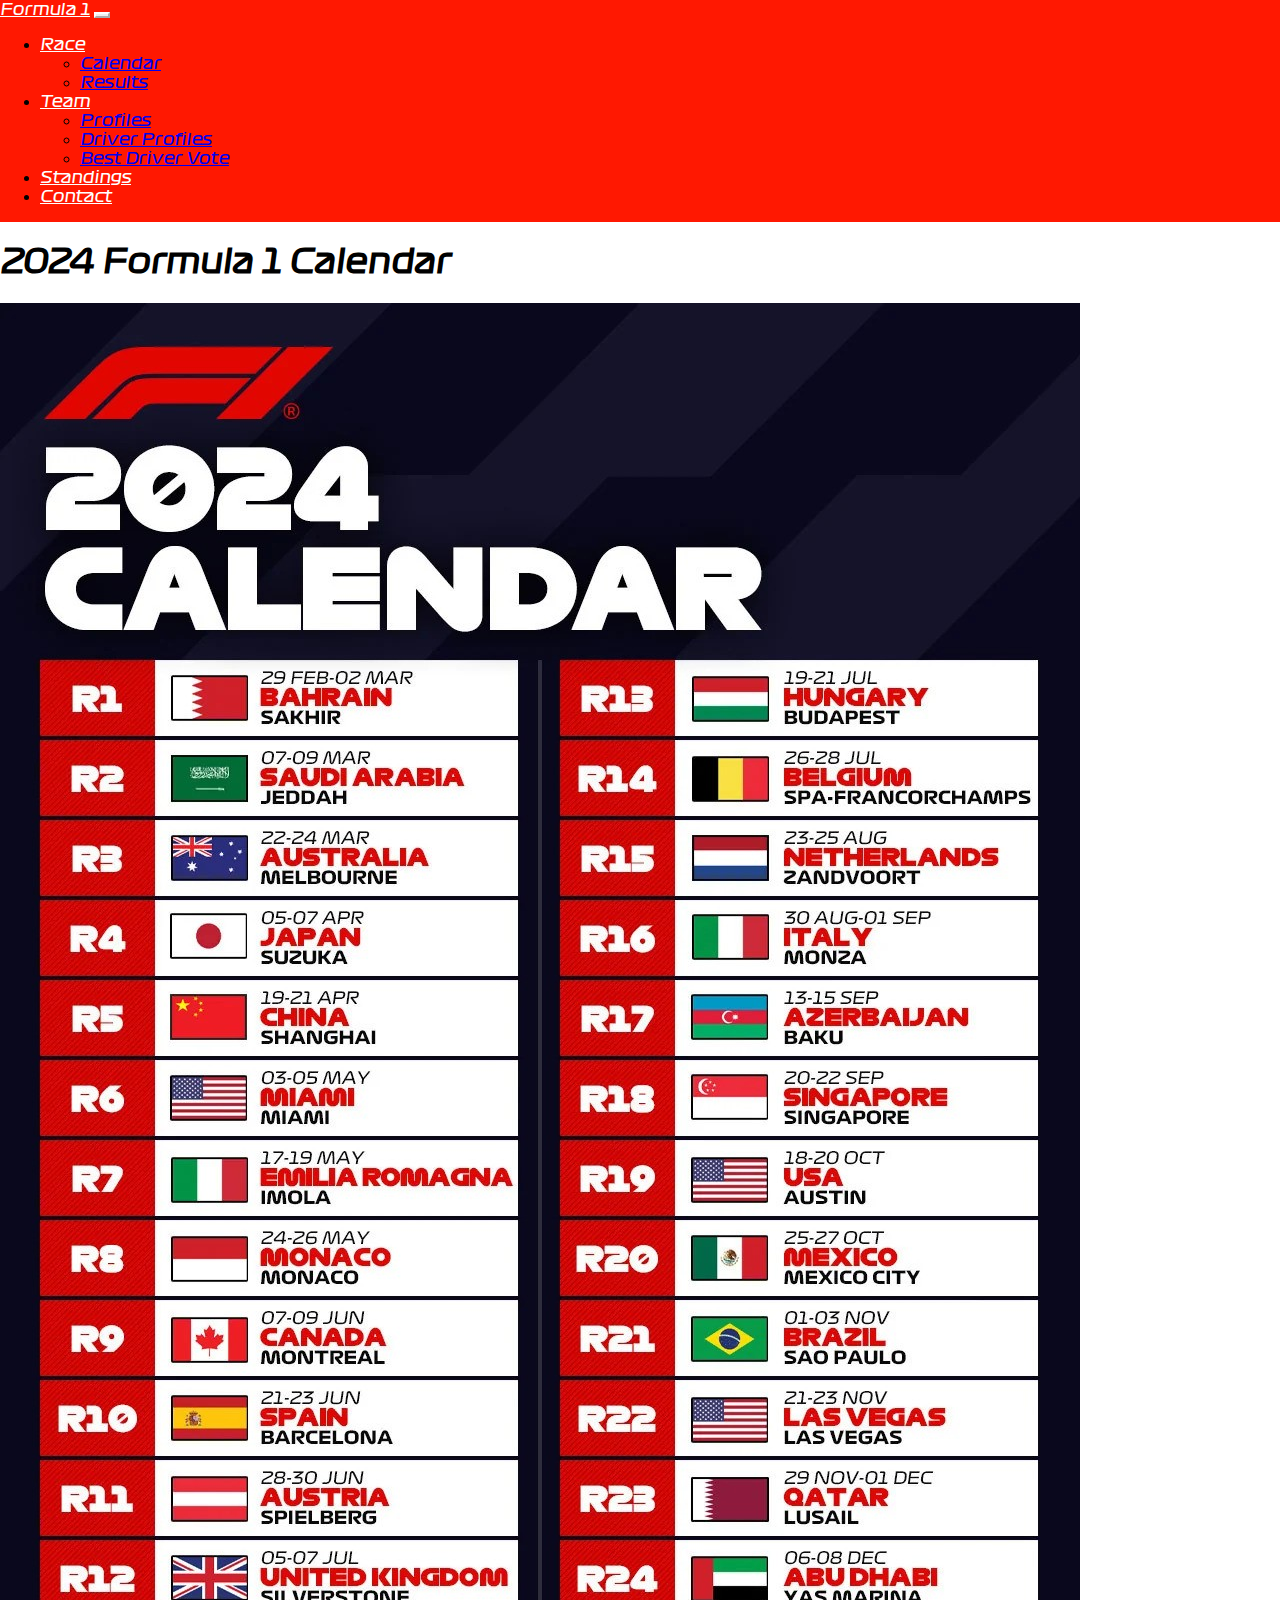
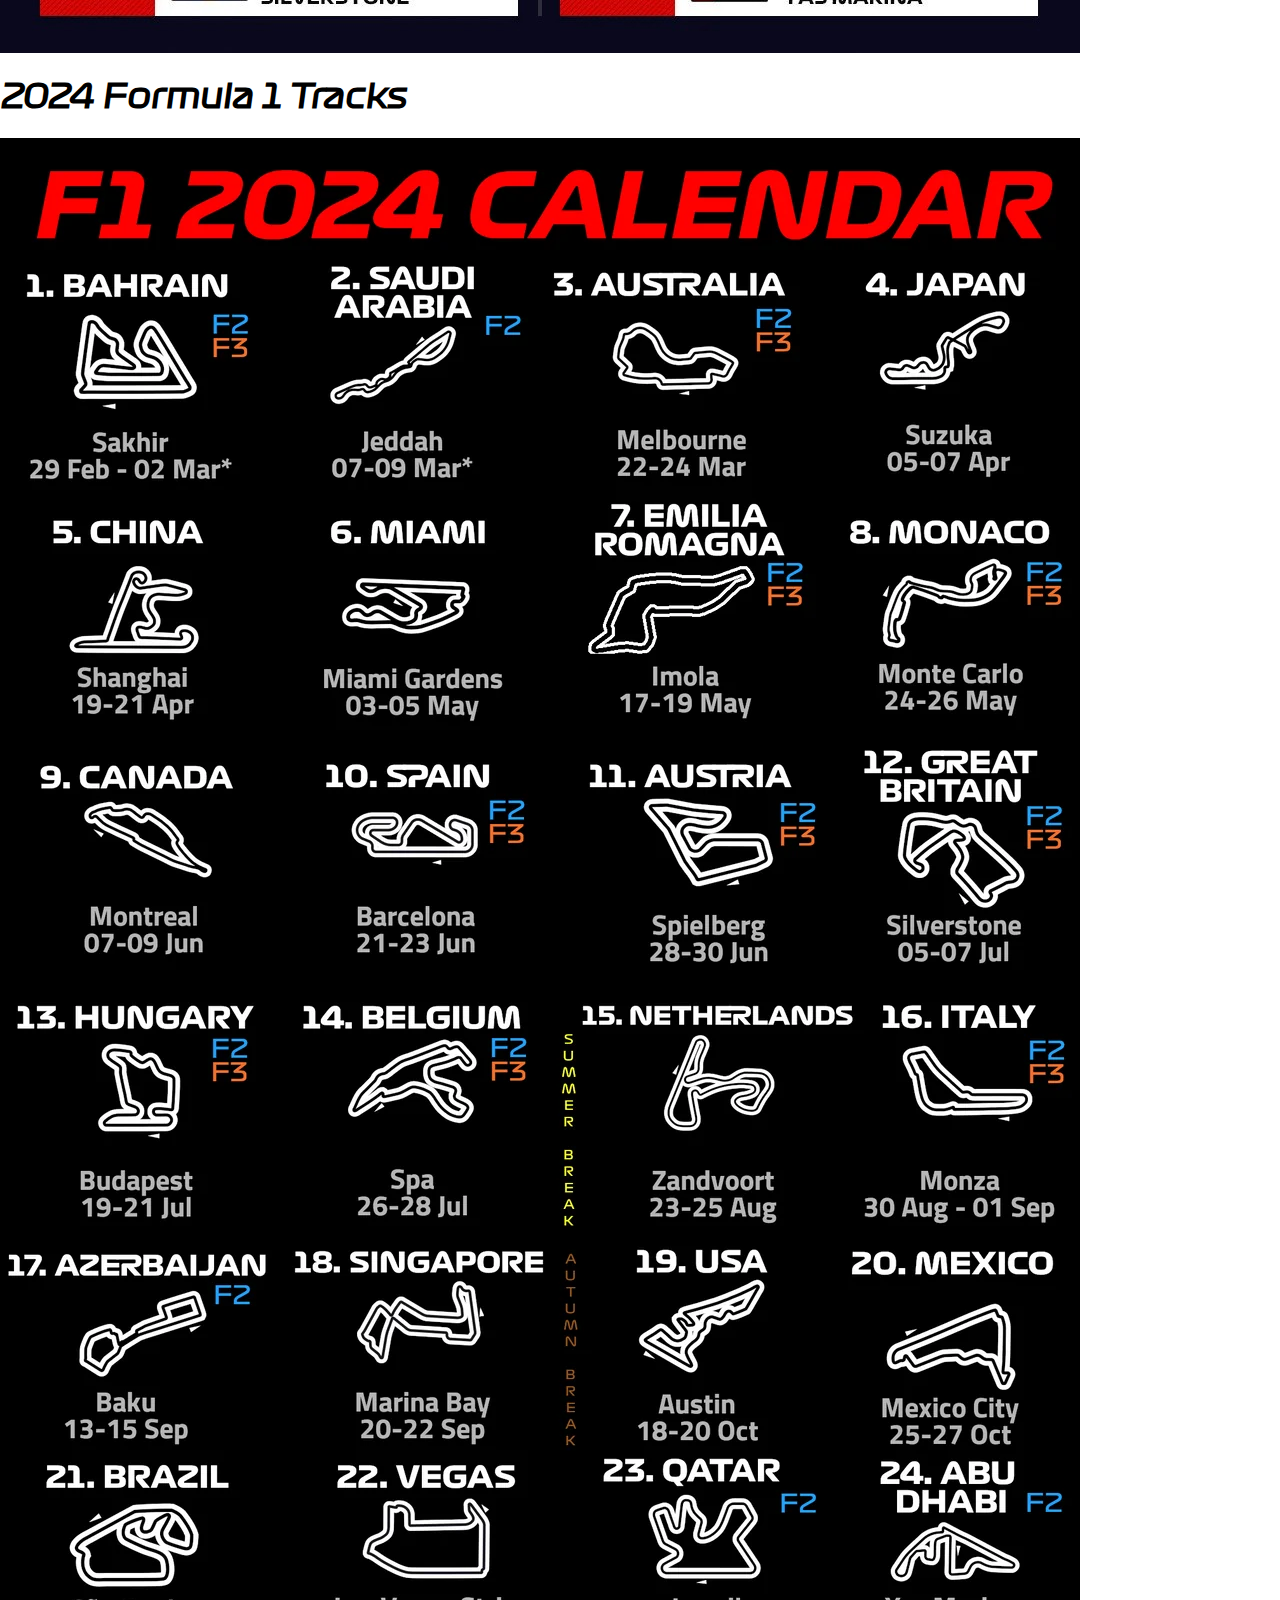
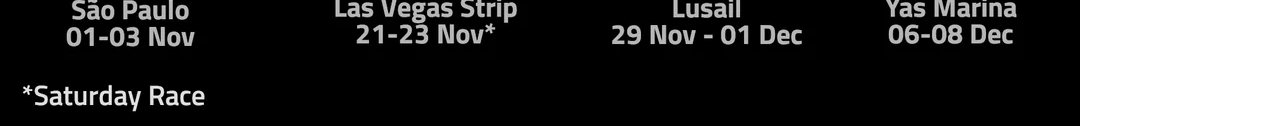
<file: racecalender.html>
<!DOCTYPE html>
<html lang="en">
<head>
    <meta charset="UTF-8">
    <title>2024 Formula 1 Calendar</title>
    <!-- CSS only -->
    <link href="https://cdn.jsdelivr.net/npm/bootstrap@5.0.2/dist/css/bootstrap.min.css"
          rel="stylesheet"
          integrity="sha384-EVSTQN3/azprG1Anm3QDgpJLIm9Nao0Yz1ztcQTwFspd3yD65VohhpuuCOmLASjC"
          crossorigin="anonymous">
    <link href="css/main.css" rel="stylesheet">
</head>
<body>
<nav class="navbar navbar-expand-lg navbar-dark bg-dark">
    <div class="container-fluid">
        <!-- Brand -->
        <a class="navbar-brand" href="index.html">Formula 1</a>

        <!-- Responsive Button for the smaller menu -->
        <button class="navbar-toggler" type="button" data-bs-toggle="collapse" data-bs-target="#navbarNav"
                aria-controls="navbarNav" aria-expanded="false" aria-label="Toggle navigation">
            <span class="navbar-toggler-icon"></span>
        </button>

        <div class="collapse navbar-collapse" id="navbarNav">
            <ul class="navbar-nav">
                <!-- Links -->
                <li class="nav-item dropdown">
                    <a class="nav-link dropdown-toggle" href=racecalender.html id="navbarDropdownRace" >
                        Race
                    </a>
                    <ul class="dropdown-menu" aria-labelledby="navbarDropdownRace">
                        <li><a class="dropdown-item" href="racecalender.html">Calendar</a></li>
                        <li><a class="dropdown-item" href="raceresult.html">Results</a></li>
                    </ul>
                </li>
                <li class="nav-item dropdown">
                    <a class="nav-link dropdown-toggle" href="teamprofiles.html" id="navbarDropdownTeam">
                        Team
                    </a>
                    <ul class="dropdown-menu" aria-labelledby="navbarDropdownTeam">
                        <li><a class="dropdown-item" href="teamprofiles.html">Profiles</a></li>
                        <li><a class="dropdown-item" href="driverprofiles.html">Driver Profiles</a></li>
                        <li><a class="dropdown-item" href="drivervote.html">Best Driver Vote</a></li>
                    </ul>
                </li>
                <li class="nav-item">
                    <a class="nav-link" href="standings.html">Standings</a>
                </li>
                <li class="nav-item">
                    <a class="nav-link" href="contact.html">Contact</a>
                </li>
            </ul>
        </div>
    </div>
</nav>

<!-- Bootstrap cards for the content -->
<div class="container mt-4">
    <div class="row">
        <div class="col-md-6">
            <div class="card mb-4">
                <div class="card-body">
                    <h1 class="card-title mb-4">2024 Formula 1 Calendar</h1>
                    <img src="Calendar/2024%20Calendar.jpg" class="img-fluid" alt="Formula 1 Calendar">
                </div>
            </div>
        </div>
        <div class="col-md-6">
            <div class="card mb-4">
                <div class="card-body">
                    <h1 class="card-title mb-4">2024 Formula 1 Tracks</h1>
                    <img src="Calendar/2024%20Calandar%202.webp" class="img-fluid" alt="Formula 1 tracks">
                </div>
            </div>
        </div>
    </div>
</div>

<!-- Javascript only -->
<script src="https://cdn.jsdelivr.net/npm/bootstrap@5.0.2/dist/js/bootstrap.bundle.min.js"
        integrity="sha384-MrcW6ZMFYlzcLA8Nl+NtUVF0sA7MsXsP1UyJoMp4YLEuNSfAP+JcXn/tWtIaxVXM"
        crossorigin="anonymous"></script>
</body>
</html>
</file>
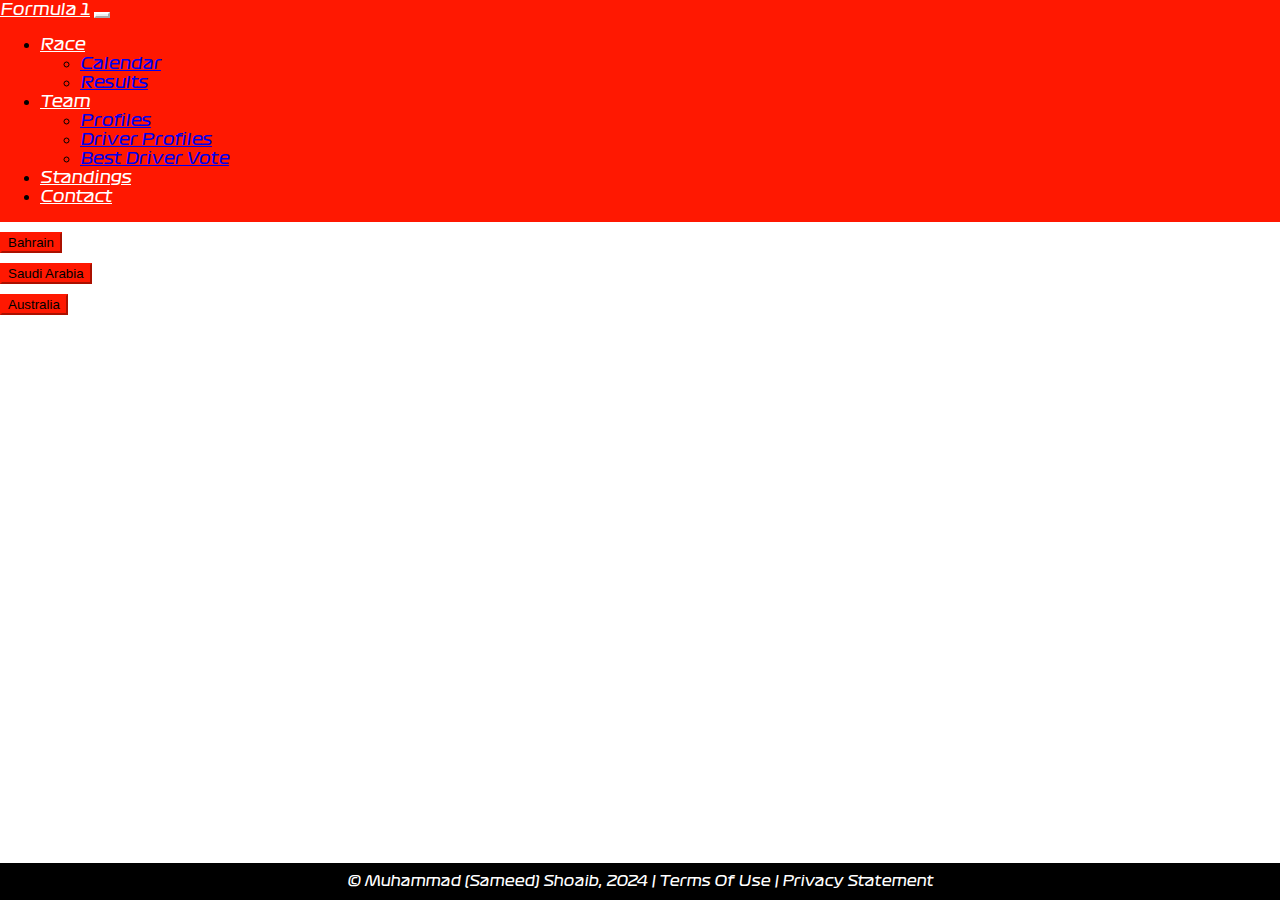
<file: raceresult.html>
<!-- DEVELOPER: Muhammad (Sameed) Shoaib, IS117-102, Spring 2024 -->

<!DOCTYPE html>
<html lang="en">
<head>
    <meta charset="UTF-8">
    <title>Formula 1 Race Results</title>
    <!-- CSS only -->
    <link href="https://cdn.jsdelivr.net/npm/bootstrap@5.0.2/dist/css/bootstrap.min.css"
          rel="stylesheet"
          integrity="sha384-EVSTQN3/azprG1Anm3QDgpJLIm9Nao0Yz1ztcQTwFspd3yD65VohhpuuCOmLASjC"
          crossorigin="anonymous">
    <link href="css/main.css" rel="stylesheet">
</head>
<body>
<nav class="navbar navbar-expand-lg navbar-dark bg-dark">
    <div class="container-fluid">
        <!-- Brand -->
        <a class="navbar-brand" href="index.html">Formula 1</a>

        <!-- Responsive Button for the smaller menu -->
        <button class="navbar-toggler" type="button" data-bs-toggle="collapse" data-bs-target="#navbarNav"
                aria-controls="navbarNav" aria-expanded="false" aria-label="Toggle navigation">
            <span class="navbar-toggler-icon"></span>
        </button>

        <div class="collapse navbar-collapse" id="navbarNav">
            <ul class="navbar-nav">
                <!-- Links -->
                <li class="nav-item dropdown">
                    <a class="nav-link dropdown-toggle" href=racecalender.html id="navbarDropdownRace" >
                        Race
                    </a>
                    <ul class="dropdown-menu" aria-labelledby="navbarDropdownRace">
                        <li><a class="dropdown-item" href="racecalender.html">Calendar</a></li>
                        <li><a class="dropdown-item" href="raceresult.html">Results</a></li>
                    </ul>
                </li>
                <li class="nav-item dropdown">
                    <a class="nav-link dropdown-toggle" href="teamprofiles.html" id="navbarDropdownTeam">
                        Team
                    </a>
                    <ul class="dropdown-menu" aria-labelledby="navbarDropdownTeam">
                        <li><a class="dropdown-item" href="teamprofiles.html">Profiles</a></li>
                        <li><a class="dropdown-item" href="driverprofiles.html">Driver Profiles</a></li>
                        <li><a class="dropdown-item" href="drivervote.html">Best Driver Vote</a></li>
                    </ul>
                </li>
                <li class="nav-item">
                    <a class="nav-link" href="standings.html">Standings</a>
                </li>
                <li class="nav-item">
                    <a class="nav-link" href="contact.html">Contact</a>
                </li>
            </ul>
        </div>
    </div>
</nav>
<div class="container mt-4">
    <div class="row">
        <div class="col-md-4">
            <button class="btn btn-primary mb-3" onclick="showBahrainResults()">Bahrain</button>
        </div>
        <div class="col-md-4">
            <button class="btn btn-primary mb-3" onclick="showSaudiArabiaResults()">Saudi Arabia</button>
        </div>
        <div class="col-md-4">
            <button class="btn btn-primary mb-3" onclick="showAustraliaResults()">Australia</button>
        </div>
    </div>
</div>

<div class="container mt-4" id="raceResults">
    <!-- Results will be displayed here -->
</div>

<!-- Javascript only -->
<script src="https://cdn.jsdelivr.net/npm/bootstrap@5.0.2/dist/js/bootstrap.bundle.min.js"
        integrity="sha384-MrcW6ZMFYlzcLA8Nl+NtUVF0sA7MsXsP1UyJoMp4YLEuNSfAP+JcXn/tWtIaxVXM"
        crossorigin="anonymous"></script>
<script>
    // Function to display Bahrain race results
    function showBahrainResults() {
        document.getElementById("raceResults").innerHTML = `
        <h2>Bahrain Grand Prix Results</h2>
        <table class="table">
            <thead>
            <tr>
                <th>POS</th>
                <th>NO</th>
                <th>DRIVER</th>
                <th>CAR</th>
                <th>LAPS</th>
                <th>TIME/RETIRED</th>
                <th>PTS</th>
            </tr>
            </thead>
            <tbody>
            <tr>
                <td>1</td>
                <td>1</td>
                <td>Max Verstappen</td>
                <td>RED BULL RACING HONDA RBPT</td>
                <td>57</td>
                <td>1:31:44.742</td>
                <td>26</td>
            </tr>
            <tr>
                <td>2</td>
                <td>11</td>
                <td>Sergio Perez</td>
                <td>RED BULL RACING HONDA RBPT</td>
                <td>57</td>
                <td>+22.457s</td>
                <td>18</td>
            </tr>
            <tr>
                <td>3</td>
                <td>55</td>
                <td>Carlos Sainz</td>
                <td>FERRARI</td>
                <td>57</td>
                <td>+25.110s</td>
                <td>15</td>
            </tr>
            <tr>
                <td>4</td>
                <td>16</td>
                <td>Charles Leclerc</td>
                <td>FERRARI</td>
                <td>57</td>
                <td>+39.669s</td>
                <td>12</td>
            </tr>
            <tr>
                <td>5</td>
                <td>63</td>
                <td>George Russell</td>
                <td>MERCEDES</td>
                <td>57</td>
                <td>+46.788s</td>
                <td>10</td>
            </tr>
            <tr>
                <td>6</td>
                <td>4</td>
                <td>Lando Norris</td>
                <td>MCLAREN MERCEDES</td>
                <td>57</td>
                <td>+48.458s</td>
                <td>8</td>
            </tr>
            <tr>
                <td>7</td>
                <td>44</td>
                <td>Lewis Hamilton</td>
                <td>MERCEDES</td>
                <td>57</td>
                <td>+50.324s</td>
                <td>6</td>
            </tr>
            <tr>
                <td>8</td>
                <td>81</td>
                <td>Oscar Piastri</td>
                <td>MCLAREN MERCEDES</td>
                <td>57</td>
                <td>+56.082s</td>
                <td>4</td>
            </tr>
            <tr>
                <td>9</td>
                <td>14</td>
                <td>Fernando Alonso</td>
                <td>ASTON MARTIN ARAMCO MERCEDES</td>
                <td>57</td>
                <td>+74.887s</td>
                <td>2</td>
            </tr>
            <tr>
                <td>10</td>
                <td>18</td>
                <td>Lance Stroll</td>
                <td>ASTON MARTIN ARAMCO MERCEDES</td>
                <td>57</td>
                <td>+93.216s</td>
                <td>1</td>
            </tr>
            <tr>
                <td>11</td>
                <td>24</td>
                <td>Zhou Guanyu</td>
                <td>KICK SAUBER FERRARI</td>
                <td>56</td>
                <td>+1 lap</td>
                <td>0</td>
            </tr>
            <tr>
                <td>12</td>
                <td>20</td>
                <td>Kevin Magnussen</td>
                <td>HAAS FERRARI</td>
                <td>56</td>
                <td>+1 lap</td>
                <td>0</td>
            </tr>
            <tr>
                <td>13</td>
                <td>3</td>
                <td>Daniel Ricciardo</td>
                <td>RB HONDA RBPT</td>
                <td>56</td>
                <td>+1 lap</td>
                <td>0</td>
            </tr>
            <tr>
                <td>14</td>
                <td>22</td>
                <td>Yuki Tsunoda</td>
                <td>RB HONDA RBPT</td>
                <td>56</td>
                <td>+1 lap</td>
                <td>0</td>
            </tr>
            <tr>
                <td>15</td>
                <td>23</td>
                <td>Alexander Albon</td>
                <td>WILLIAMS MERCEDES</td>
                <td>56</td>
                <td>+1 lap</td>
                <td>0</td>
            </tr>
            <tr>
                <td>16</td>
                <td>27</td>
                <td>Nico Hulkenberg</td>
                <td>HAAS FERRARI</td>
                <td>56</td>
                <td>+1 lap</td>
                <td>0</td>
            </tr>
            <tr>
                <td>17</td>
                <td>31</td>
                <td>Esteban Ocon</td>
                <td>ALPINE RENAULT</td>
                <td>56</td>
                <td>+1 lap</td>
                <td>0</td>
            </tr>
            <tr>
                <td>18</td>
                <td>10</td>
                <td>Pierre Gasly</td>
                <td>ALPINE RENAULT</td>
                <td>56</td>
                <td>+1 lap</td>
                <td>0</td>
            </tr>
            <tr>
                <td>19</td>
                <td>77</td>
                <td>Valtteri Bottas</td>
                <td>KICK SAUBER FERRARI</td>
                <td>56</td>
                <td>+1 lap</td>
                <td>0</td>
            </tr>
            <tr>
                <td>20</td>
                <td>2</td>
                <td>Logan Sargeant</td>
                <td>WILLIAMS MERCEDES</td>
                <td>55</td>
                <td>+2 laps</td>
                <td>0</td>
            </tr>
            </tbody>
        </table>
        `;
    }

    // Function to display Saudi Arabia race results
    function showSaudiArabiaResults() {
        document.getElementById("raceResults").innerHTML = `
        <h2>Saudi Arabia Grand Prix Results</h2>
        <table class="table">
            <thead>
            <tr>
                <th>POS</th>
                <th>NO</th>
                <th>DRIVER</th>
                <th>CAR</th>
                <th>LAPS</th>
                <th>TIME/RETIRED</th>
                <th>PTS</th>
            </tr>
            </thead>
            <tbody>
            <tr>
                <td>1</td>
                <td>1</td>
                <td>Max Verstappen</td>
                <td>RED BULL RACING HONDA RBPT</td>
                <td>50</td>
                <td>1:20:43.273</td>
                <td>25</td>
            </tr>
            <tr>
                <td>2</td>
                <td>11</td>
                <td>Sergio Perez</td>
                <td>RED BULL RACING HONDA RBPT</td>
                <td>50</td>
                <td>+13.643s</td>
                <td>18</td>
            </tr>
            <tr>
                <td>3</td>
                <td>16</td>
                <td>Charles Leclerc</td>
                <td>FERRARI</td>
                <td>50</td>
                <td>+18.639s</td>
                <td>16</td>
            </tr>
            <tr>
                <td>4</td>
                <td>81</td>
                <td>Oscar Piastri</td>
                <td>MCLAREN MERCEDES</td>
                <td>50</td>
                <td>+32.007s</td>
                <td>12</td>
            </tr>
            <tr>
                <td>5</td>
                <td>14</td>
                <td>Fernando Alonso</td>
                <td>ASTON MARTIN ARAMCO MERCEDES</td>
                <td>50</td>
                <td>+35.759s</td>
                <td>10</td>
            </tr>
            <tr>
                <td>6</td>
                <td>63</td>
                <td>George Russell</td>
                <td>MERCEDES</td>
                <td>50</td>
                <td>+39.936s</td>
                <td>8</td>
            </tr>
            <tr>
                <td>7</td>
                <td>38</td>
                <td>Oliver Bearman</td>
                <td>FERRARI</td>
                <td>50</td>
                <td>+42.679s</td>
                <td>6</td>
            </tr>
            <tr>
                <td>8</td>
                <td>4</td>
                <td>Lando Norris</td>
                <td>MCLAREN MERCEDES</td>
                <td>50</td>
                <td>+45.708s</td>
                <td>4</td>
            </tr>
            <tr>
                <td>9</td>
                <td>44</td>
                <td>Lewis Hamilton</td>
                <td>MERCEDES</td>
                <td>50</td>
                <td>+47.391s</td>
                <td>2</td>
            </tr>
            <tr>
                <td>10</td>
                <td>27</td>
                <td>Nico Hulkenberg</td>
                <td>HAAS FERRARI</td>
                <td>50</td>
                <td>+76.996s</td>
                <td>1</td>
            </tr>
            <tr>
                <td>11</td>
                <td>23</td>
                <td>Alexander Albon</td>
                <td>WILLIAMS MERCEDES</td>
                <td>50</td>
                <td>+88.354s</td>
                <td>0</td>
            </tr>
             <tr>
                <td>12</td>
                <td>20</td>
                <td>Kevin Magnussen</td>
                <td>HAAS FERRARI</td>
                <td>50</td>
                <td>+105.737s</td>
                <td>0</td>
            </tr>
            <tr>
                <td>13</td>
                <td>31</td>
                <td>Esteban Ocon</td>
                <td>ALPINE RENAULT</td>
                <td>49</td>
                <td>+1 lap</td>
                <td>0</td>
            </tr>
            <tr>
                <td>14</td>
                <td>2</td>
                <td>Logan Sargeant</td>
                <td>WILLIAMS MERCEDES</td>
                <td>49</td>
                <td>+1 lap</td>
                <td>0</td>
            </tr>
             <tr>
                <td>15</td>
                <td>22</td>
                <td>Yuki Tsunoda</td>
                <td>RB HONDA RBPT</td>
                <td>49</td>
                <td>+1 lap</td>
                <td>0</td>
            </tr>
            <tr>
                <td>16</td>
                <td>3</td>
                <td>Daniel Ricciardo</td>
                <td>RB HONDA RBPT</td>
                <td>49</td>
                <td>+1 lap</td>
                <td>0</td>
            </tr>
            <tr>
                <td>17</td>
                <td>77</td>
                <td>Valtteri Bottas</td>
                <td>KICK SAUBER FERRARI</td>
                <td>49</td>
                <td>+1 lap</td>
                <td>0</td>
            </tr>
            <tr>
                <td>18</td>
                <td>24</td>
                <td>Zhou Guanyu</td>
                <td>KICK SAUBER FERRARI</td>
                <td>49</td>
                <td>+1 lap</td>
                <td>0</td>
            </tr>
            <tr>
                <td>DNF</td>
                <td>18</td>
                <td>Lance Stroll</td>
                <td>ASTON MARTIN ARAMCO MERCEDES</td>
                <td>5</td>
                <td>DNF</td>
                <td>0</td>
            </tr>

            <tr>
                <td>DNF</td>
                <td>10</td>
                <td>Pierre Gasly</td>
                <td>ALPINE RENAULT</td>
                <td>1</td>
                <td>DNF</td>
                <td>0</td>
            </tr>

            <tr>
                <td colspan="7">...</td>
            </tr>
            </tbody>
        </table>
        `;
    }

    // Function to display Australia race results
    function showAustraliaResults() {
        document.getElementById("raceResults").innerHTML = `
        <h2>Australia Grand Prix Results</h2>
        <table class="table">
            <thead>
            <tr>
                <th>POS</th>
                <th>NO</th>
                <th>DRIVER</th>
                <th>CAR</th>
                <th>LAPS</th>
                <th>TIME/RETIRED</th>
                <th>PTS</th>
            </tr>
            </thead>
            <tbody>
            <tr>
                <td>1</td>
                <td>55</td>
                <td>Carlos Sainz</td>
                <td>FERRARI</td>
                <td>58</td>
                <td>1:20:26.843</td>
                <td>25</td>
            </tr>
            <tr>
                <td>2</td>
                <td>16</td>
                <td>Charles Leclerc</td>
                <td>FERRARI</td>
                <td>58</td>
                <td>+2.366s</td>
                <td>19</td>
            </tr>
            <tr>
                <td>3</td>
                <td>4</td>
                <td>Lando Norris</td>
                <td>MCLAREN MERCEDES</td>
                <td>58</td>
                <td>+5.904s</td>
                <td>15</td>
            </tr>
            <tr>
                <td>4</td>
                <td>81</td>
                <td>Oscar Piastri</td>
                <td>MCLAREN MERCEDES</td>
                <td>58</td>
                <td>+35.770s</td>
                <td>12</td>
            </tr>
            <tr>
                <td>5</td>
                <td>11</td>
                <td>Sergio Perez</td>
                <td>RED BULL RACING HONDA RBPT</td>
                <td>58</td>
                <td>+56.309s</td>
                <td>10</td>
            </tr>
            <tr>
                <td>6</td>
                <td>18</td>
                <td>Lance Stroll</td>
                <td>ASTON MARTIN ARAMCO MERCEDES</td>
                <td>58</td>
                <td>+93.222s</td>
                <td>8</td>
            </tr>
            <tr>
                <td>7</td>
                <td>22</td>
                <td>Yuki Tsunoda</td>
                <td>RB HONDA RBPT</td>
                <td>58</td>
                <td>+95.601s</td>
                <td>6</td>
            </tr>
            <tr>
                <td>8</td>
                <td>14</td>
                <td>Fernando Alonso</td>
                <td>ASTON MARTIN ARAMCO MERCEDES</td>
                <td>58</td>
                <td>+100.992s</td>
                <td>4</td>
            </tr>
            <tr>
                <td>9</td>
                <td>27</td>
                <td>Nico Hulkenberg</td>
                <td>HAAS FERRARI</td>
                <td>58</td>
                <td>+104.553s</td>
                <td>2</td>
            </tr>
            <tr>
                <td>10</td>
                <td>20</td>
                <td>Kevin Magnussen</td>
                <td>HAAS FERRARI</td>
                <td>57</td>
                <td>+1 lap</td>
                <td>1</td>
            </tr>
            <tr>
            <td>11</td>
            <td>23</td>
            <td>Alexander Albon</td>
            <td>WILLIAMS MERCEDES</td>
            <td>57</td>
            <td>+1 lap</td>
            <td>0</td>
        </tr>
        <tr>
            <td>12</td>
            <td>3</td>
            <td>Daniel Ricciardo</td>
            <td>RB HONDA RBPT</td>
            <td>57</td>
            <td>+1 lap</td>
            <td>0</td>
        </tr>
        <tr>
            <td>13</td>
            <td>10</td>
            <td>Pierre Gasly</td>
            <td>ALPINE RENAULT</td>
            <td>57</td>
            <td>+1 lap</td>
            <td>0</td>
        </tr>
        <tr>
            <td>14</td>
            <td>77</td>
            <td>Valtteri Bottas</td>
            <td>KICK SAUBER FERRARI</td>
            <td>57</td>
            <td>+1 lap</td>
            <td>0</td>
        </tr>
        <tr>
            <td>15</td>
            <td>24</td>
            <td>Zhou Guanyu</td>
            <td>KICK SAUBER FERRARI</td>
            <td>57</td>
            <td>+1 lap</td>
            <td>0</td>
        </tr>
        <tr>
            <td>16</td>
            <td>31</td>
            <td>Esteban Ocon</td>
            <td>ALPINE RENAULT</td>
            <td>57</td>
            <td>+1 lap</td>
            <td>0</td>
        </tr>
        <tr>
            <td>17</td>
            <td>63</td>
            <td>George Russell</td>
            <td>MERCEDES</td>
            <td>56</td>
            <td>DNF</td>
            <td>0</td>
        </tr>
        <tr>
            <td>NC</td>
            <td>44</td>
            <td>Lewis Hamilton</td>
            <td>MERCEDES</td>
            <td>15</td>
            <td>DNF</td>
            <td>0</td>
        </tr>
        <tr>
            <td>NC</td>
            <td>1</td>
            <td>Max Verstappen</td>
            <td>RED BULL RACING HONDA RBPT</td>
            <td>3</td>
            <td>DNF</td>
            <td>0</td>
        </tr>
            <tr>
                <td colspan="7">...</td>
            </tr>
            </tbody>
        </table>
        `;
    }
</script>
<footer class="footer page-footer font-small ">
    <div class="container">
        <div class="row">
            <span class="text-muted">&copy; Muhammad (Sameed) Shoaib, 2024 | Terms Of Use | Privacy Statement</span>
        </div>
    </div>
</footer>
</body>
</html>
</file>
<file: css/main.css>
/*DEVELOPER: Muhammad (Sameed) Shoaib, IS117-102, Spring, 2024 */

/* main.css */
@font-face {
    font-family: 'Formula1-Regular';
    src: url('../font/Formula1-Italic.ttf') format('truetype');
}
body {
    font-family: 'Formula1-Regular', sans-serif;
    display: flex;
    flex-direction: column;
    min-height: 100vh;
    margin: 0;
}

/* Navbar styles */
.navbar {
    background-color: #ff1801 !important; /* Formula 1 Red */
}

.navbar-brand,
.navbar-nav .nav-link {
    color: #fff !important; /* White */
}

.navbar-toggler-icon {
    background-color: #fff; /* White */
}

.navbar-toggler {
    border-color: #fff; /* White */
}

.navbar-toggler:hover {
    background-color: #fff; /* White */
}

.nav-link:hover {
    color: #fff !important; /* White */
}

/* Button styles */
.btn-primary {
    background-color: #ff1801; /* F1 Red */
    border-color: #ff1801; /* F1 Red */
}

.btn-primary:hover {
    background-color: #e60000; /* Darker shade of F1 Red */
    border-color: #e60000; /* Darker shade of F1 Red */
}

/* Form styles */
.form-control {
    background-color: #fff; /* White */
    color: #000; /* Black */
}

/* Checkbox styles */
.form-check-input:checked {
    background-color: #ff1801; /* F1 Red */
    border-color: #ff1801; /* F1 Red */
}

 .team-box {
     border: 1px solid #ccc;
     padding: 20px;
     margin-bottom: 20px;
 }
.driver-box {
    border: 1px solid #ccc;
    padding: 20px;
    margin-bottom: 20px;
}
.dropdown:hover .dropdown-menu {
    display: block;
}
/* Style for form-check inputs and labels */
.form-check-input {
    margin-right: 10px;
}
     /* Additional CSS for team images */
 .team-image {
     max-width: 100%;
     height: auto;
 }
 .dropdown:hover .dropdown-menu {
     display: block;
 }

/* Style for the submit button */
.btn-primary {
    margin-top: 10px;
}
/* Footer styles */
.footer {
    margin-top: auto;
    left: 0;
    bottom: 0;
    width: 100%;
    background-color: #000; /* Black */
    color: #fff;
    text-align: center;
    padding: 10px 0;
    font-size: 0.9rem;
}

@media only screen and (max-width: 767px) {
    body {
        font-size: 14px;
    }
}
</file>
